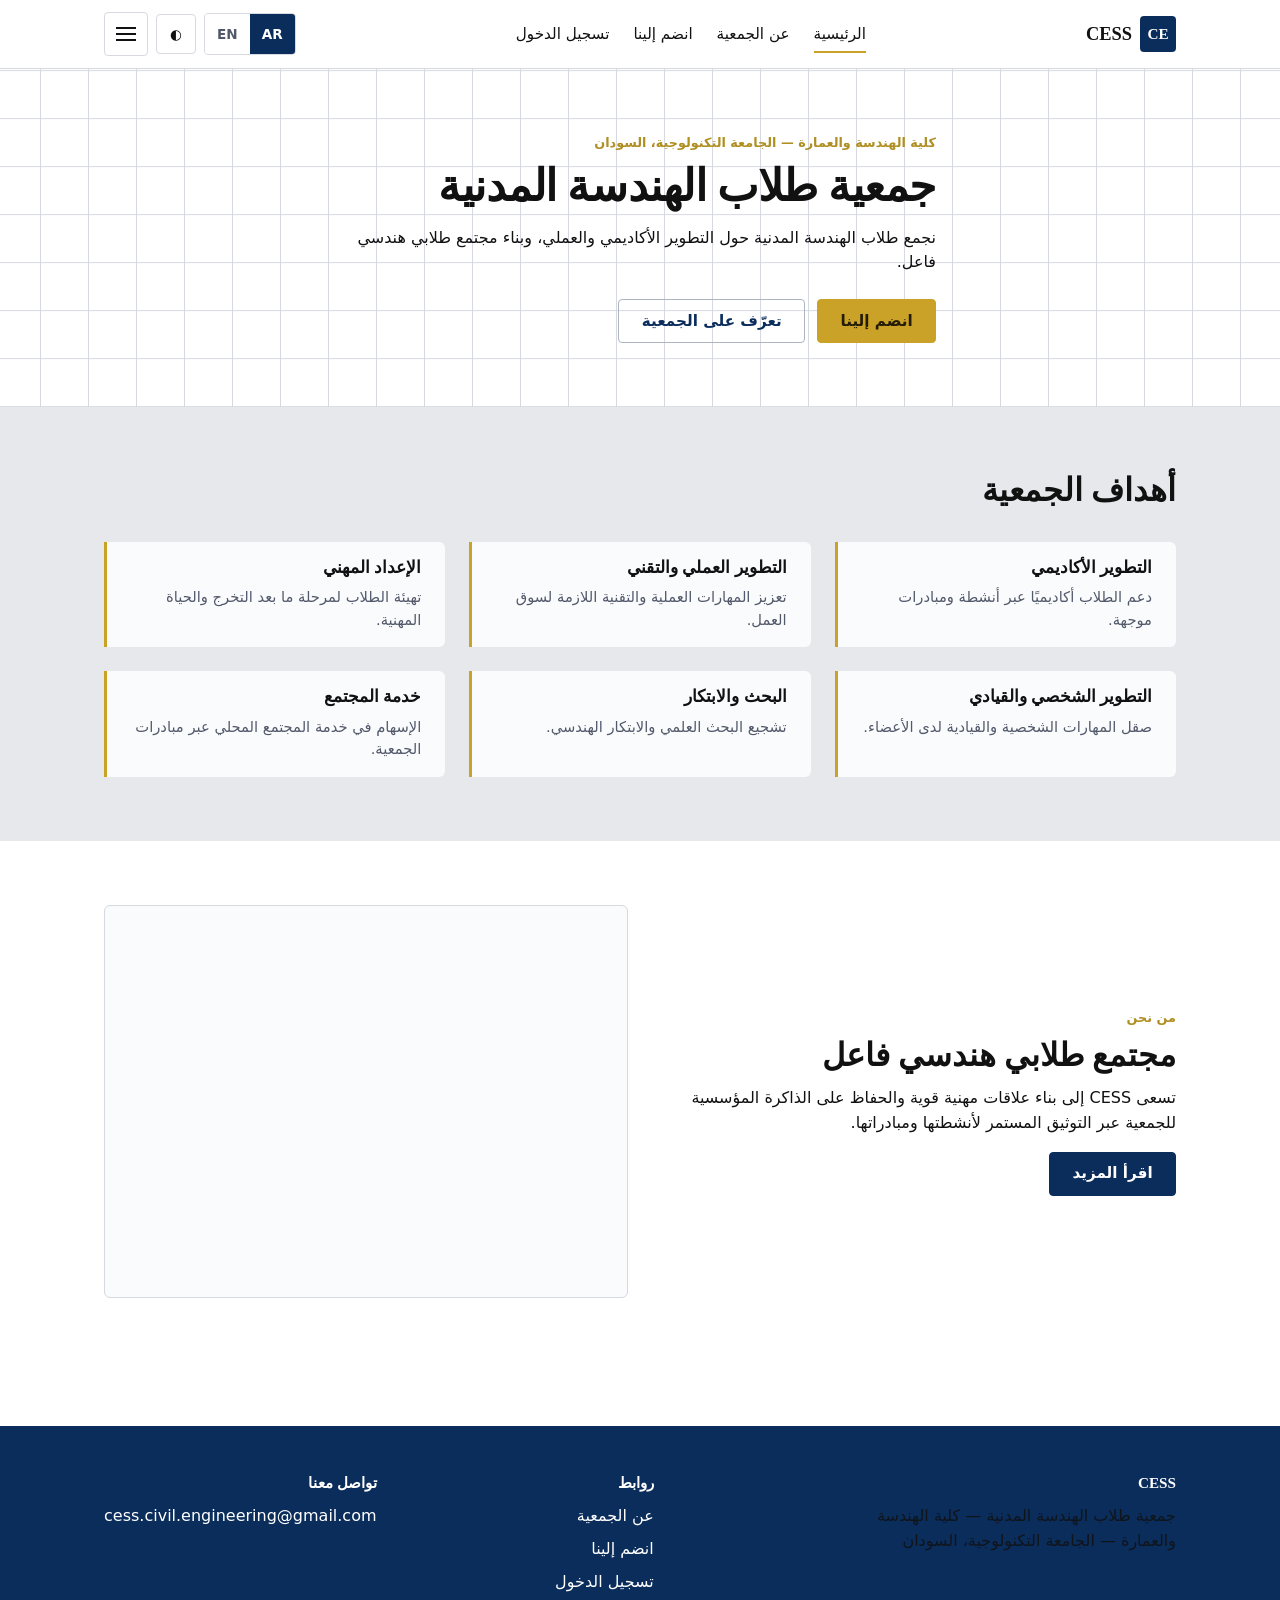
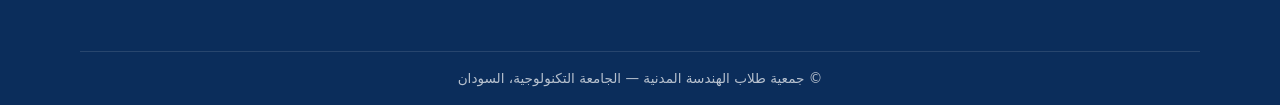
<file: index.html>
<!DOCTYPE html>
<html lang="ar" dir="rtl">
<head>
<meta charset="UTF-8">
<meta name="viewport" content="width=device-width, initial-scale=1.0">
<title data-i18n-ar="CESS — جمعية طلاب الهندسة المدنية" data-i18n-en="CESS — Civil Engineering Student Society">CESS</title>
<meta name="description" content="Civil Engineering Student Society — The Technological University, Sudan">
<link rel="stylesheet" href="css/style.css">
<link rel="stylesheet" href="css/components.css">
<link rel="stylesheet" href="css/responsive.css">
</head>
<body>
<a href="#main" class="skip-link" data-i18n-ar="تخطَّ إلى المحتوى" data-i18n-en="Skip to content">Skip to content</a>

<header class="site-header">
  <nav class="nav-bar container" aria-label="Primary">
    <a href="index.html" class="brand">
      <span class="brand-mark" aria-hidden="true">CE</span>
      <span data-i18n-ar="CESS" data-i18n-en="CESS">CESS</span>
    </a>
    <ul class="nav-links">
      <li><a href="index.html" data-nav-link aria-current="page" data-i18n-ar="الرئيسية" data-i18n-en="Home">Home</a></li>
      <li><a href="pages/about.html" data-nav-link data-i18n-ar="عن الجمعية" data-i18n-en="About">About</a></li>
      <li><a href="pages/join.html" data-nav-link data-i18n-ar="انضم إلينا" data-i18n-en="Join CESS">Join CESS</a></li>
      <li><a href="pages/login.html" data-nav-link data-i18n-ar="تسجيل الدخول" data-i18n-en="Sign In">Sign In</a></li>
    </ul>
    <div class="nav-actions">
      <div class="lang-switch" role="group" aria-label="Language">
        <button data-lang-option="ar">AR</button>
        <button data-lang-option="en">EN</button>
      </div>
      <button class="icon-btn" data-theme-toggle aria-pressed="false" aria-label="Toggle dark mode">◐</button>
      <button class="nav-toggle" data-nav-toggle aria-expanded="false" aria-controls="mobile-menu" aria-label="Menu">
        <span class="bar"></span>
      </button>
    </div>
  </nav>
  <div class="mobile-menu hidden" id="mobile-menu" data-mobile-menu>
    <ul>
      <li><a href="index.html" data-i18n-ar="الرئيسية" data-i18n-en="Home">Home</a></li>
      <li><a href="pages/about.html" data-i18n-ar="عن الجمعية" data-i18n-en="About">About</a></li>
      <li><a href="pages/join.html" data-i18n-ar="انضم إلينا" data-i18n-en="Join CESS">Join CESS</a></li>
      <li><a href="pages/login.html" data-i18n-ar="تسجيل الدخول" data-i18n-en="Sign In">Sign In</a></li>
    </ul>
  </div>
</header>

<main id="main">
  <section class="hero blueprint-bg">
    <div class="container hero-inner">
      <p class="eyebrow" data-i18n-ar="كلية الهندسة والعمارة — الجامعة التكنولوجية، السودان"
         data-i18n-en="College of Engineering and Architecture — Technological University, Sudan">
        College of Engineering and Architecture — Technological University, Sudan
      </p>
      <h1 data-i18n-ar="جمعية طلاب الهندسة المدنية" data-i18n-en="Civil Engineering Student Society">
        Civil Engineering Student Society
      </h1>
      <p data-i18n-ar="نجمع طلاب الهندسة المدنية حول التطوير الأكاديمي والعملي، وبناء مجتمع طلابي هندسي فاعل."
         data-i18n-en="Bringing civil engineering students together around academic and practical development, and building an active engineering student community.">
        Bringing civil engineering students together around academic and practical development, and building an active engineering student community.
      </p>
      <div class="hero-cta">
        <a href="pages/join.html" class="btn btn--gold" data-i18n-ar="انضم إلينا" data-i18n-en="Join CESS">Join CESS</a>
        <a href="pages/about.html" class="btn btn--outline" data-i18n-ar="تعرّف على الجمعية" data-i18n-en="Learn More">Learn More</a>
      </div>
    </div>
  </section>

  <section class="section section--inset">
    <div class="container">
      <h2 data-i18n-ar="أهداف الجمعية" data-i18n-en="Our Objectives">Our Objectives</h2>
      <div class="grid grid--3" style="margin-top: var(--space-6);">
        <div class="feature-card">
          <h3 data-i18n-ar="التطوير الأكاديمي" data-i18n-en="Academic Development">Academic Development</h3>
          <p data-i18n-ar="دعم الطلاب أكاديميًا عبر أنشطة ومبادرات موجهة." data-i18n-en="Supporting students academically through targeted activities and initiatives.">Supporting students academically through targeted activities and initiatives.</p>
        </div>
        <div class="feature-card">
          <h3 data-i18n-ar="التطوير العملي والتقني" data-i18n-en="Practical &amp; Technical Development">Practical &amp; Technical Development</h3>
          <p data-i18n-ar="تعزيز المهارات العملية والتقنية اللازمة لسوق العمل." data-i18n-en="Building the practical and technical skills needed for the workforce.">Building the practical and technical skills needed for the workforce.</p>
        </div>
        <div class="feature-card">
          <h3 data-i18n-ar="الإعداد المهني" data-i18n-en="Professional Preparation">Professional Preparation</h3>
          <p data-i18n-ar="تهيئة الطلاب لمرحلة ما بعد التخرج والحياة المهنية." data-i18n-en="Preparing students for life after graduation and their professional careers.">Preparing students for life after graduation and their professional careers.</p>
        </div>
        <div class="feature-card">
          <h3 data-i18n-ar="التطوير الشخصي والقيادي" data-i18n-en="Personal &amp; Leadership Development">Personal &amp; Leadership Development</h3>
          <p data-i18n-ar="صقل المهارات الشخصية والقيادية لدى الأعضاء." data-i18n-en="Cultivating personal and leadership skills among members.">Cultivating personal and leadership skills among members.</p>
        </div>
        <div class="feature-card">
          <h3 data-i18n-ar="البحث والابتكار" data-i18n-en="Research &amp; Innovation">Research &amp; Innovation</h3>
          <p data-i18n-ar="تشجيع البحث العلمي والابتكار الهندسي." data-i18n-en="Encouraging scientific research and engineering innovation.">Encouraging scientific research and engineering innovation.</p>
        </div>
        <div class="feature-card">
          <h3 data-i18n-ar="خدمة المجتمع" data-i18n-en="Community Service">Community Service</h3>
          <p data-i18n-ar="الإسهام في خدمة المجتمع المحلي عبر مبادرات الجمعية." data-i18n-en="Contributing to the local community through society initiatives.">Contributing to the local community through society initiatives.</p>
        </div>
      </div>
    </div>
  </section>

  <section class="section">
    <div class="container">
      <div class="grid grid--2" style="align-items: center;">
        <div>
          <p class="eyebrow" data-i18n-ar="من نحن" data-i18n-en="Who We Are">Who We Are</p>
          <h2 data-i18n-ar="مجتمع طلابي هندسي فاعل" data-i18n-en="An Active Engineering Student Community">An Active Engineering Student Community</h2>
          <p data-i18n-ar="تسعى CESS إلى بناء علاقات مهنية قوية والحفاظ على الذاكرة المؤسسية للجمعية عبر التوثيق المستمر لأنشطتها ومبادراتها."
             data-i18n-en="CESS works to build strong professional relations and preserve the society's institutional memory through ongoing documentation of its activities and initiatives.">
            CESS works to build strong professional relations and preserve the society's institutional memory through ongoing documentation of its activities and initiatives.
          </p>
          <a href="pages/about.html" class="btn btn--primary" data-i18n-ar="اقرأ المزيد" data-i18n-en="Read More">Read More</a>
        </div>
        <div class="card blueprint-bg" style="aspect-ratio: 4/3;" aria-hidden="true"></div>
      </div>
    </div>
  </section>
</main>

<footer class="site-footer">
  <div class="container footer-grid">
    <div>
      <h4 data-i18n-ar="CESS" data-i18n-en="CESS">CESS</h4>
      <p data-i18n-ar="جمعية طلاب الهندسة المدنية — كلية الهندسة والعمارة — الجامعة التكنولوجية، السودان"
         data-i18n-en="Civil Engineering Student Society — College of Engineering and Architecture — Technological University, Sudan"
         style="max-width: 32ch; opacity: 0.85;">
        Civil Engineering Student Society — Technological University, Sudan
      </p>
    </div>
    <div>
      <h4 data-i18n-ar="روابط" data-i18n-en="Links">Links</h4>
      <ul>
        <li><a href="pages/about.html" data-i18n-ar="عن الجمعية" data-i18n-en="About">About</a></li>
        <li><a href="pages/join.html" data-i18n-ar="انضم إلينا" data-i18n-en="Join CESS">Join CESS</a></li>
        <li><a href="pages/login.html" data-i18n-ar="تسجيل الدخول" data-i18n-en="Sign In">Sign In</a></li>
      </ul>
    </div>
    <div>
      <h4 data-i18n-ar="تواصل معنا" data-i18n-en="Contact">Contact</h4>
      <ul>
        <li><a href="mailto:cess.civil.engineering@gmail.com">cess.civil.engineering@gmail.com</a></li>
      </ul>
    </div>
  </div>
  <div class="container footer-bottom">
    <span data-i18n-ar="© جمعية طلاب الهندسة المدنية — الجامعة التكنولوجية، السودان"
          data-i18n-en="© Civil Engineering Student Society — Technological University, Sudan">© CESS</span>
  </div>
</footer>

<script src="js/api.js"></script>
<script src="js/session.js"></script>
<script src="js/i18n.js"></script>
<script src="js/app.js"></script>
</body>
</html>
</file>
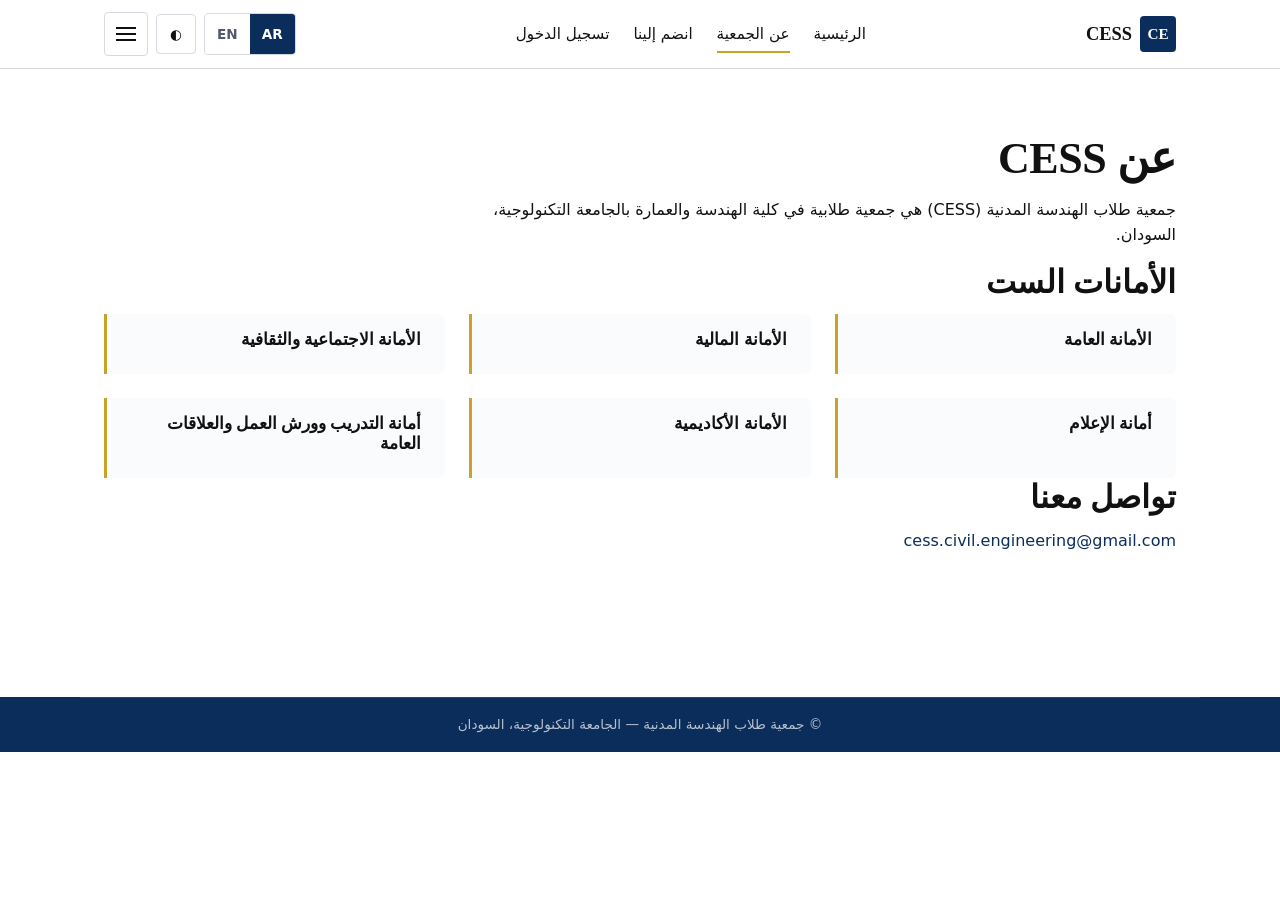
<file: pages/about.html>
<!DOCTYPE html>
<html lang="ar" dir="rtl">
<head>
<meta charset="UTF-8">
<meta name="viewport" content="width=device-width, initial-scale=1.0">
<title data-i18n-ar="عن الجمعية — CESS" data-i18n-en="About — CESS">عن الجمعية — CESS</title>
<link rel="stylesheet" href="../css/style.css">
<link rel="stylesheet" href="../css/components.css">
<link rel="stylesheet" href="../css/responsive.css">
</head>
<body>
<a href="#main" class="skip-link" data-i18n-ar="تخطَّ إلى المحتوى" data-i18n-en="Skip to content">Skip to content</a>

<header class="site-header">
  <nav class="nav-bar container" aria-label="Primary">
    <a href="../index.html" class="brand">
      <span class="brand-mark" aria-hidden="true">CE</span>
      <span data-i18n-ar="CESS" data-i18n-en="CESS">CESS</span>
    </a>
    <ul class="nav-links">
      <li><a href="../index.html" data-nav-link data-i18n-ar="الرئيسية" data-i18n-en="Home">Home</a></li>
      <li><a href="about.html" data-nav-link aria-current="page" data-i18n-ar="عن الجمعية" data-i18n-en="About">About</a></li>
      <li><a href="join.html" data-nav-link data-i18n-ar="انضم إلينا" data-i18n-en="Join CESS">Join CESS</a></li>
      <li><a href="login.html" data-nav-link data-i18n-ar="تسجيل الدخول" data-i18n-en="Sign In">Sign In</a></li>
    </ul>
    <div class="nav-actions">
      <div class="lang-switch" role="group" aria-label="Language">
        <button data-lang-option="ar">AR</button>
        <button data-lang-option="en">EN</button>
      </div>
      <button class="icon-btn" data-theme-toggle aria-pressed="false" aria-label="Toggle dark mode">◐</button>
      <button class="nav-toggle" data-nav-toggle aria-expanded="false" aria-controls="mobile-menu" aria-label="Menu">
        <span class="bar"></span>
      </button>
    </div>
  </nav>
  <div class="mobile-menu hidden" id="mobile-menu" data-mobile-menu>
    <ul>
      <li><a href="../index.html" data-i18n-ar="الرئيسية" data-i18n-en="Home">Home</a></li>
      <li><a href="about.html" data-i18n-ar="عن الجمعية" data-i18n-en="About">About</a></li>
      <li><a href="join.html" data-i18n-ar="انضم إلينا" data-i18n-en="Join CESS">Join CESS</a></li>
      <li><a href="login.html" data-i18n-ar="تسجيل الدخول" data-i18n-en="Sign In">Sign In</a></li>
    </ul>
  </div>
</header>

<main id="main" class="section container">
  <h1 data-i18n-ar="عن CESS" data-i18n-en="About CESS">About CESS</h1>
  <p data-i18n-ar="جمعية طلاب الهندسة المدنية (CESS) هي جمعية طلابية في كلية الهندسة والعمارة بالجامعة التكنولوجية، السودان."
     data-i18n-en="The Civil Engineering Student Society (CESS) is a student society at the College of Engineering and Architecture, Technological University, Sudan.">
    The Civil Engineering Student Society (CESS) is a student society at the College of Engineering and Architecture, Technological University, Sudan.
  </p>

  <h2 data-i18n-ar="الأمانات الست" data-i18n-en="The Six Secretariats">The Six Secretariats</h2>
  <div class="grid grid--3">
    <div class="feature-card"><h3 data-i18n-ar="الأمانة العامة" data-i18n-en="General">General</h3></div>
    <div class="feature-card"><h3 data-i18n-ar="الأمانة المالية" data-i18n-en="Financial">Financial</h3></div>
    <div class="feature-card"><h3 data-i18n-ar="الأمانة الاجتماعية والثقافية" data-i18n-en="Social &amp; Cultural">Social &amp; Cultural</h3></div>
    <div class="feature-card"><h3 data-i18n-ar="أمانة الإعلام" data-i18n-en="Media">Media</h3></div>
    <div class="feature-card"><h3 data-i18n-ar="الأمانة الأكاديمية" data-i18n-en="Academic">Academic</h3></div>
    <div class="feature-card"><h3 data-i18n-ar="أمانة التدريب وورش العمل والعلاقات العامة" data-i18n-en="Training / Workshops &amp; Public Relations">Training / Workshops &amp; Public Relations</h3></div>
  </div>

  <h2 data-i18n-ar="تواصل معنا" data-i18n-en="Contact Us">Contact Us</h2>
  <p><a href="mailto:cess.civil.engineering@gmail.com">cess.civil.engineering@gmail.com</a></p>
</main>

<footer class="site-footer">
  <div class="container footer-bottom">
    <span data-i18n-ar="© جمعية طلاب الهندسة المدنية — الجامعة التكنولوجية، السودان"
          data-i18n-en="© Civil Engineering Student Society — Technological University, Sudan">© CESS</span>
  </div>
</footer>

<script src="../js/api.js"></script>
<script src="../js/session.js"></script>
<script src="../js/i18n.js"></script>
<script src="../js/app.js"></script>
</body>
</html>
</file>
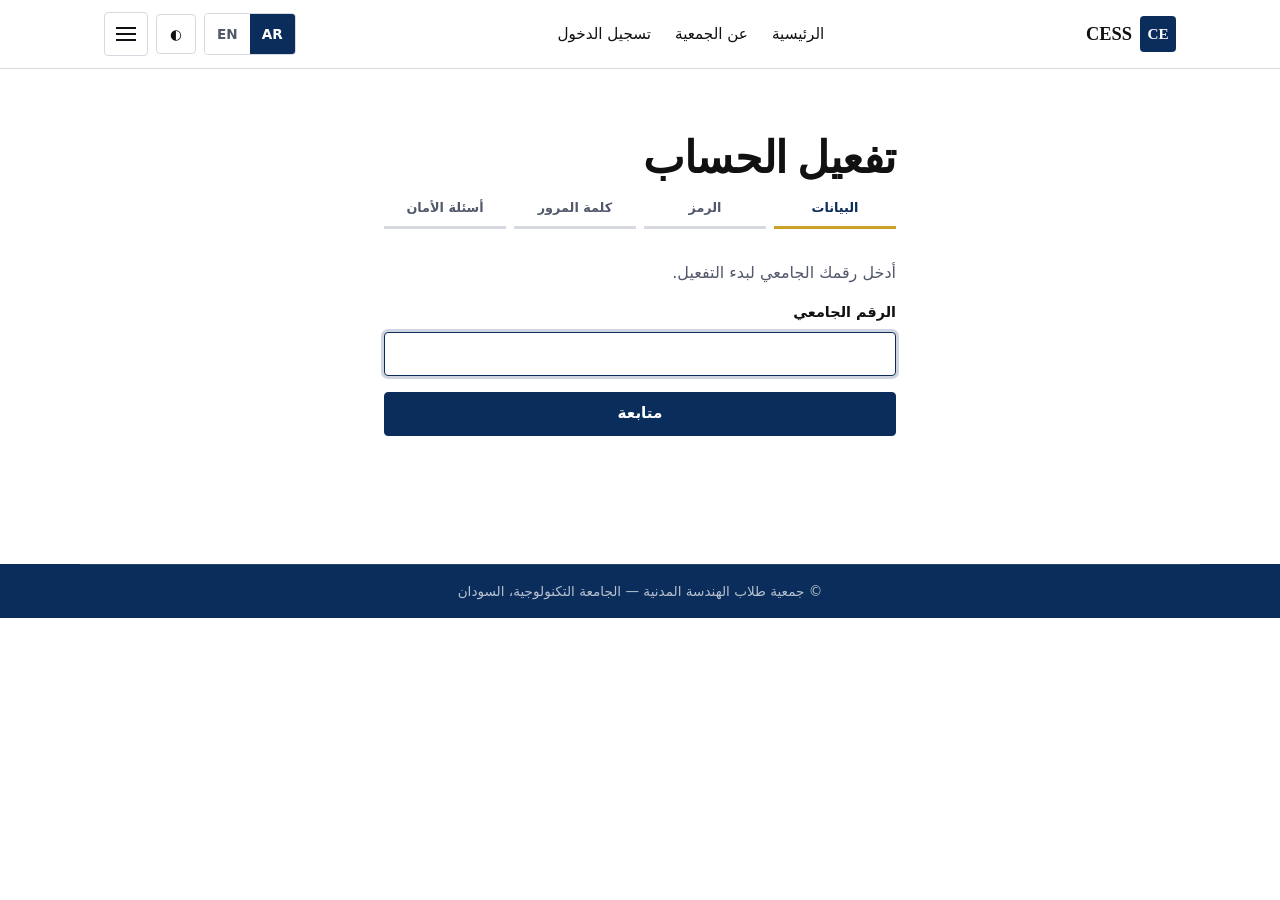
<file: pages/activate.html>
<!DOCTYPE html>
<html lang="ar" dir="rtl">
<head>
<meta charset="UTF-8">
<meta name="viewport" content="width=device-width, initial-scale=1.0">
<title data-i18n-ar="تفعيل الحساب — CESS" data-i18n-en="Activate Account — CESS">تفعيل الحساب — CESS</title>
<link rel="stylesheet" href="../css/style.css">
<link rel="stylesheet" href="../css/components.css">
<link rel="stylesheet" href="../css/responsive.css">
</head>
<body>
<a href="#main" class="skip-link" data-i18n-ar="تخطَّ إلى المحتوى" data-i18n-en="Skip to content">Skip to content</a>

<header class="site-header">
  <nav class="nav-bar container" aria-label="Primary">
    <a href="../index.html" class="brand">
      <span class="brand-mark" aria-hidden="true">CE</span>
      <span data-i18n-ar="CESS" data-i18n-en="CESS">CESS</span>
    </a>
    <ul class="nav-links">
      <li><a href="../index.html" data-nav-link data-i18n-ar="الرئيسية" data-i18n-en="Home">Home</a></li>
      <li><a href="about.html" data-nav-link data-i18n-ar="عن الجمعية" data-i18n-en="About">About</a></li>
      <li><a href="login.html" data-nav-link data-i18n-ar="تسجيل الدخول" data-i18n-en="Sign In">Sign In</a></li>
    </ul>
    <div class="nav-actions">
      <div class="lang-switch" role="group" aria-label="Language">
        <button data-lang-option="ar">AR</button>
        <button data-lang-option="en">EN</button>
      </div>
      <button class="icon-btn" data-theme-toggle aria-pressed="false" aria-label="Toggle dark mode">◐</button>
      <button class="nav-toggle" data-nav-toggle aria-expanded="false" aria-controls="mobile-menu" aria-label="Menu">
        <span class="bar"></span>
      </button>
    </div>
  </nav>
  <div class="mobile-menu hidden" id="mobile-menu" data-mobile-menu>
    <ul>
      <li><a href="../index.html" data-i18n-ar="الرئيسية" data-i18n-en="Home">Home</a></li>
      <li><a href="about.html" data-i18n-ar="عن الجمعية" data-i18n-en="About">About</a></li>
      <li><a href="login.html" data-i18n-ar="تسجيل الدخول" data-i18n-en="Sign In">Sign In</a></li>
    </ul>
  </div>
</header>

<main id="main" class="section container" style="max-width: 560px;" data-activation-wizard>
  <h1 data-i18n-ar="تفعيل الحساب" data-i18n-en="Activate Your Account">Activate Your Account</h1>

  <ul class="steps" data-steps-indicator>
    <li class="is-active" data-i18n-ar="البيانات" data-i18n-en="Details">Details</li>
    <li data-i18n-ar="الرمز" data-i18n-en="Code">Code</li>
    <li data-i18n-ar="كلمة المرور" data-i18n-en="Password">Password</li>
    <li data-i18n-ar="أسئلة الأمان" data-i18n-en="Security">Security</li>
  </ul>

  <!-- STEP 1: Student ID (1A) then Email (1B) -->
  <section data-activation-step="1">

    <!-- SUB-STEP 1A: Student ID -->
    <div data-activation-substep="1a">
      <p class="text-muted" data-i18n-ar="أدخل رقمك الجامعي لبدء التفعيل."
         data-i18n-en="Enter your Student ID to begin activation.">
        Enter your Student ID to begin activation.
      </p>
      <div data-form-alert></div>
      <form novalidate>
        <div class="field" data-field="student_id">
          <label for="a-student-id" data-i18n-ar="الرقم الجامعي" data-i18n-en="Student ID">Student ID</label>
          <input class="input" type="text" id="a-student-id" name="student_id" autocomplete="username" required>
          <div class="field-error" role="alert"></div>
        </div>
        <button type="submit" class="btn btn--primary btn--block" data-submit>
          <span data-i18n-ar="متابعة" data-i18n-en="Continue">Continue</span>
        </button>
      </form>
    </div>

    <!-- SUB-STEP 1B: Email (hidden until Student ID is validated) -->
    <div data-activation-substep="1b" class="hidden">
      <p class="text-muted" data-i18n-ar="أدخل بريدك الإلكتروني المسجل لإرسال رمز التحقق."
         data-i18n-en="Enter your registered email to receive a verification code.">
        Enter your registered email to receive a verification code.
      </p>
      <div data-form-alert></div>
      <form novalidate>
        <div class="field" data-field="email">
          <label for="a-email" data-i18n-ar="البريد الإلكتروني" data-i18n-en="Email">Email</label>
          <input class="input" type="email" id="a-email" name="email" autocomplete="email" required>
          <div class="field-error" role="alert"></div>
        </div>
        <button type="submit" class="btn btn--primary btn--block" data-submit>
          <span data-i18n-ar="إرسال رمز التحقق" data-i18n-en="Send Verification Code">Send Verification Code</span>
        </button>
      </form>
    </div>

  </section>

  <!-- STEP 2: Email code -->
  <section data-activation-step="2" class="hidden">
    <p class="text-muted" data-i18n-ar="تم إرسال رمز مكوّن من 6 أرقام إلى بريدك الإلكتروني. صالح لمدة 10 دقائق."
       data-i18n-en="A 6-digit code was sent to your email. It is valid for 10 minutes.">
      A 6-digit code was sent to your email. It is valid for 10 minutes.
    </p>
    <div data-form-alert></div>
    <form novalidate>
      <div class="field" data-field="code">
        <label for="a-code" data-i18n-ar="رمز التحقق" data-i18n-en="Verification Code">Verification Code</label>
        <input class="input" type="text" inputmode="numeric" pattern="[0-9]*" maxlength="6" id="a-code" name="code" required>
        <div class="field-error" role="alert"></div>
      </div>
      <button type="submit" class="btn btn--primary btn--block" data-submit>
        <span data-i18n-ar="تحقق" data-i18n-en="Verify">Verify</span>
      </button>
    </form>
  </section>

  <!-- STEP 3: Set password -->
  <section data-activation-step="3" class="hidden">
    <p class="text-muted" data-i18n-ar="أنشئ كلمة مرور لحسابك (10 أحرف على الأقل)."
       data-i18n-en="Create a password for your account (at least 10 characters).">
      Create a password for your account (at least 10 characters).
    </p>
    <div data-form-alert></div>
    <form novalidate>
      <div class="field" data-field="password">
        <label for="a-password" data-i18n-ar="كلمة المرور" data-i18n-en="Password">Password</label>
        <div class="password-field">
          <input class="input" type="password" id="a-password" name="password"
                 autocomplete="new-password" required data-password-field="p1">
          <button type="button" class="password-toggle" data-password-toggle="p1" aria-pressed="false"
                  data-i18n-ar="إظهار" data-i18n-en="Show">Show</button>
        </div>
        <div class="hint" data-i18n-ar="10 أحرف على الأقل" data-i18n-en="At least 10 characters">At least 10 characters</div>
        <div class="field-error" role="alert"></div>
      </div>
      <div class="field" data-field="confirm_password">
        <label for="a-confirm" data-i18n-ar="تأكيد كلمة المرور" data-i18n-en="Confirm Password">Confirm Password</label>
        <div class="password-field">
          <input class="input" type="password" id="a-confirm" name="confirm_password"
                 autocomplete="new-password" required data-password-field="p2">
          <button type="button" class="password-toggle" data-password-toggle="p2" aria-pressed="false"
                  data-i18n-ar="إظهار" data-i18n-en="Show">Show</button>
        </div>
        <div class="field-error" role="alert"></div>
      </div>
      <button type="submit" class="btn btn--primary btn--block" data-submit>
        <span data-i18n-ar="متابعة" data-i18n-en="Continue">Continue</span>
      </button>
    </form>
  </section>

  <!-- STEP 4: Security questions -->
  <section data-activation-step="4" class="hidden">
    <p class="text-muted" data-i18n-ar="اختر سؤالين مختلفين للأمان وأجب عليهما. ستُستخدم هذه الأسئلة لاستعادة حسابك لاحقًا."
       data-i18n-en="Choose two different security questions and answer them. These will be used to recover your account later.">
      Choose two different security questions and answer them. These will be used to recover your account later.
    </p>
    <div data-form-alert></div>
    <form novalidate>
      <div class="field">
        <label for="a-q1" data-i18n-ar="السؤال الأول" data-i18n-en="First Question">First Question</label>
        <select class="input" id="a-q1" name="q1_id" required>
          <option value="" data-i18n-ar="اختر سؤالًا" data-i18n-en="Choose a question">Choose a question</option>
          <option value="q1" data-i18n-ar="ما اسم أول مدرسة درست فيها؟" data-i18n-en="What was the name of your first school?">What was the name of your first school?</option>
          <option value="q2" data-i18n-ar="ما اسم مدينة تتذكرها جيدًا؟" data-i18n-en="What is the name of a city you remember well?">What is the name of a city you remember well?</option>
          <option value="q3" data-i18n-ar="ما لقبك في طفولتك؟" data-i18n-en="What was your childhood nickname?">What was your childhood nickname?</option>
          <option value="q4" data-i18n-ar="ما مادتك الدراسية المفضلة؟" data-i18n-en="What was your favorite school subject?">What was your favorite school subject?</option>
          <option value="q5" data-i18n-ar="ما أول كتاب تتذكر أنك قرأته؟" data-i18n-en="What was the first book you remember reading?">What was the first book you remember reading?</option>
          <option value="q6" data-i18n-ar="ما اسم معلم تتذكره؟" data-i18n-en="What is the name of a teacher you remember?">What is the name of a teacher you remember?</option>
        </select>
      </div>
      <div class="field">
        <label for="a-a1" data-i18n-ar="الإجابة" data-i18n-en="Answer">Answer</label>
        <input class="input" type="text" id="a-a1" name="a1" required>
      </div>
      <div class="field">
        <label for="a-q2" data-i18n-ar="السؤال الثاني" data-i18n-en="Second Question">Second Question</label>
        <select class="input" id="a-q2" name="q2_id" required>
          <option value="" data-i18n-ar="اختر سؤالًا" data-i18n-en="Choose a question">Choose a question</option>
          <option value="q1" data-i18n-ar="ما اسم أول مدرسة درست فيها؟" data-i18n-en="What was the name of your first school?">What was the name of your first school?</option>
          <option value="q2" data-i18n-ar="ما اسم مدينة تتذكرها جيدًا؟" data-i18n-en="What is the name of a city you remember well?">What is the name of a city you remember well?</option>
          <option value="q3" data-i18n-ar="ما لقبك في طفولتك؟" data-i18n-en="What was your childhood nickname?">What was your childhood nickname?</option>
          <option value="q4" data-i18n-ar="ما مادتك الدراسية المفضلة؟" data-i18n-en="What was your favorite school subject?">What was your favorite school subject?</option>
          <option value="q5" data-i18n-ar="ما أول كتاب تتذكر أنك قرأته؟" data-i18n-en="What was the first book you remember reading?">What was the first book you remember reading?</option>
          <option value="q6" data-i18n-ar="ما اسم معلم تتذكره؟" data-i18n-en="What is the name of a teacher you remember?">What is the name of a teacher you remember?</option>
        </select>
      </div>
      <div class="field">
        <label for="a-a2" data-i18n-ar="الإجابة" data-i18n-en="Answer">Answer</label>
        <input class="input" type="text" id="a-a2" name="a2" required>
      </div>
      <button type="submit" class="btn btn--primary btn--block" data-submit>
        <span data-i18n-ar="تفعيل الحساب" data-i18n-en="Activate Account">Activate Account</span>
      </button>
    </form>
  </section>

  <!-- STEP 5: Success -->
  <section data-activation-step="5" class="hidden state-panel">
    <h3 data-i18n-ar="تم تفعيل حسابك" data-i18n-en="Account Activated">Account Activated</h3>
    <p data-i18n-ar="يمكنك الآن تسجيل الدخول باستخدام رقمك الجامعي وكلمة المرور."
       data-i18n-en="You can now sign in using your Student ID and password.">
      You can now sign in using your Student ID and password.
    </p>
    <a href="login.html" class="btn btn--primary" data-i18n-ar="تسجيل الدخول" data-i18n-en="Sign In">Sign In</a>
  </section>
</main>

<footer class="site-footer">
  <div class="container footer-bottom">
    <span data-i18n-ar="© جمعية طلاب الهندسة المدنية — الجامعة التكنولوجية، السودان"
          data-i18n-en="© Civil Engineering Student Society — Technological University, Sudan">© CESS</span>
  </div>
</footer>

<script src="../js/api.js"></script>
<script src="../js/session.js"></script>
<script src="../js/i18n.js"></script>
<script src="../js/app.js"></script>
<script src="../js/auth.js"></script>
</body>
</html>
</file>
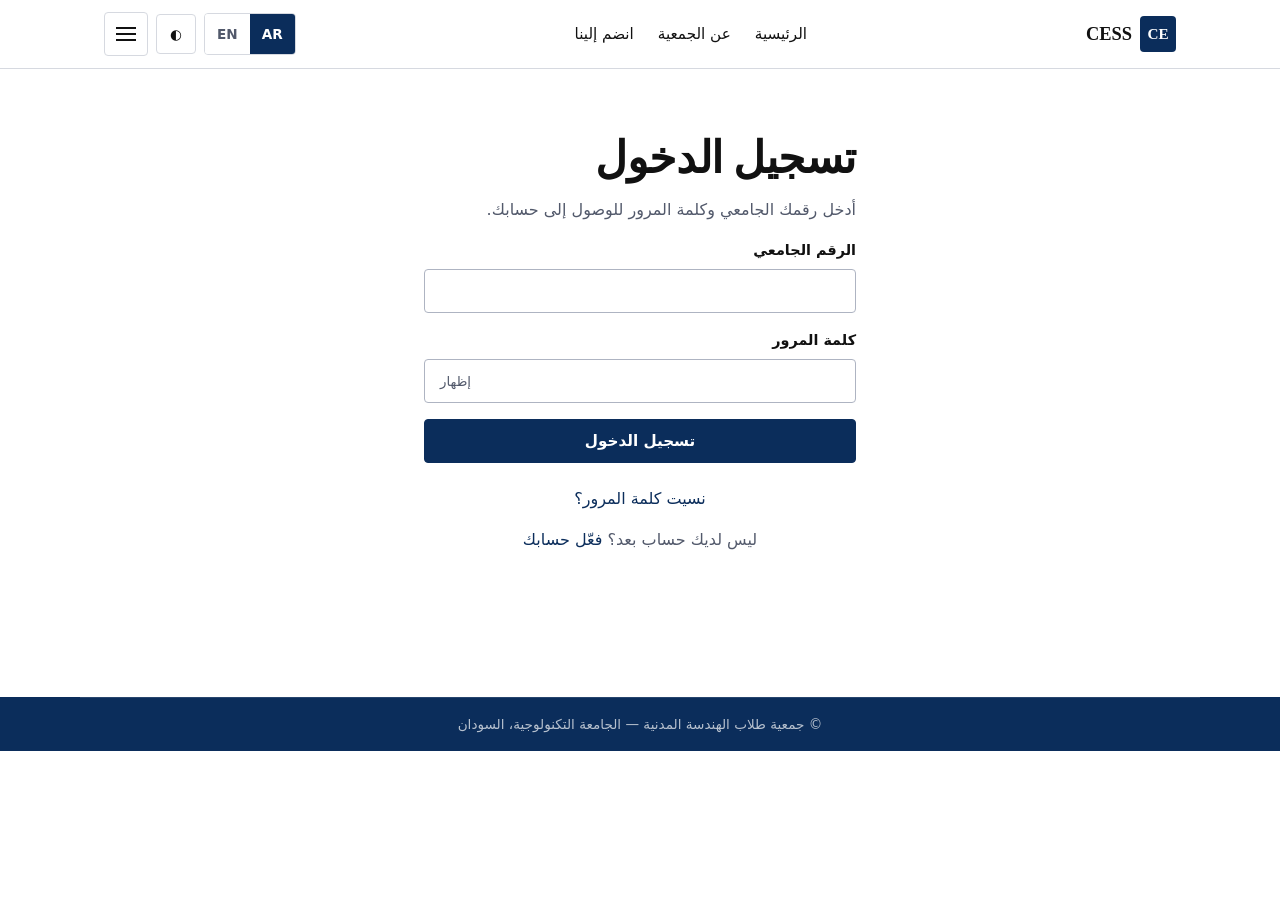
<file: pages/admin.html>
<!DOCTYPE html>
<html lang="ar" dir="rtl">
<head>
<meta charset="UTF-8">
<meta name="viewport" content="width=device-width, initial-scale=1.0">
<title data-i18n-ar="لوحة الإدارة — CESS" data-i18n-en="Admin Panel — CESS">لوحة الإدارة — CESS</title>
<link rel="stylesheet" href="../css/style.css">
<link rel="stylesheet" href="../css/components.css">
<link rel="stylesheet" href="../css/responsive.css">
</head>
<body>
<a href="#main" class="skip-link" data-i18n-ar="تخطَّ إلى المحتوى" data-i18n-en="Skip to content">Skip to content</a>

<header class="site-header">
  <nav class="nav-bar container" aria-label="Primary">
    <a href="../index.html" class="brand">
      <span class="brand-mark" aria-hidden="true">CE</span>
      <span data-i18n-ar="CESS" data-i18n-en="CESS">CESS</span>
    </a>
    <ul class="nav-links">
      <li><a href="dashboard.html" data-nav-link data-i18n-ar="حسابي" data-i18n-en="My Account">My Account</a></li>
      <li><a href="admin.html" data-nav-link aria-current="page" data-i18n-ar="الإدارة" data-i18n-en="Admin">Admin</a></li>
    </ul>
    <div class="nav-actions">
      <div class="lang-switch" role="group" aria-label="Language">
        <button data-lang-option="ar">AR</button>
        <button data-lang-option="en">EN</button>
      </div>
      <button class="icon-btn" data-theme-toggle aria-pressed="false" aria-label="Toggle dark mode">◐</button>
      <a href="#" class="btn btn--outline btn--sm" data-logout data-i18n-ar="خروج" data-i18n-en="Log out">Log out</a>
      <button class="nav-toggle" data-nav-toggle aria-expanded="false" aria-controls="mobile-menu" aria-label="Menu">
        <span class="bar"></span>
      </button>
    </div>
  </nav>
  <div class="mobile-menu hidden" id="mobile-menu" data-mobile-menu>
    <ul>
      <li><a href="dashboard.html" data-i18n-ar="حسابي" data-i18n-en="My Account">My Account</a></li>
      <li><a href="admin.html" data-i18n-ar="الإدارة" data-i18n-en="Admin">Admin</a></li>
    </ul>
  </div>
</header>

<main id="main" class="section container">
  <div id="admin-loading" class="state-panel">
    <span class="spinner" aria-hidden="true"></span>
    <p data-i18n-ar="جارٍ التحقق من الصلاحيات..." data-i18n-en="Checking permissions...">Checking permissions...</p>
  </div>

  <div id="admin-denied" class="state-panel hidden">
    <h3 data-i18n-ar="الوصول غير مصرح به" data-i18n-en="Access Denied">Access Denied</h3>
    <p data-i18n-ar="هذه الصفحة مخصصة لأعضاء الإدارة فقط."
       data-i18n-en="This page is restricted to administrators.">
      This page is restricted to administrators.
    </p>
    <a href="dashboard.html" class="btn btn--outline" data-i18n-ar="العودة إلى حسابي" data-i18n-en="Back to My Account">Back to My Account</a>
  </div>

  <div id="admin-content" class="hidden">
    <h1 data-i18n-ar="لوحة الإدارة" data-i18n-en="Admin Panel">Admin Panel</h1>
    <p class="text-muted" data-i18n-ar="أنت مسجّل الدخول كمسؤول. أدوات إدارة الأعضاء والأنشطة والموارد غير متاحة حاليًا لأن واجهة البرمجة الخاصة بها غير مفعّلة في الخلفية."
       data-i18n-en="You are signed in as an administrator. Member, activity, and resource management tools are not currently available because their backend API is not yet enabled.">
      You are signed in as an administrator. Member, activity, and resource management tools are not currently available because their backend API is not yet enabled.
    </p>

    <div class="card state-panel">
      <h3 data-i18n-ar="الأدوات الإدارية غير متاحة بعد" data-i18n-en="Admin Tools Not Yet Available">Admin Tools Not Yet Available</h3>
      <p data-i18n-ar="ستتوفر هذه الأدوات عند تفعيل الإجراءات المقابلة في الخلفية (الأعضاء، الأنشطة، المبادرات، الموارد، الإعلانات)."
         data-i18n-en="These tools will become available once the corresponding backend actions are enabled (members, activities, initiatives, resources, announcements).">
        These tools will become available once the corresponding backend actions are enabled (members, activities, initiatives, resources, announcements).
      </p>
    </div>
  </div>
</main>

<footer class="site-footer">
  <div class="container footer-bottom">
    <span data-i18n-ar="© جمعية طلاب الهندسة المدنية — الجامعة التكنولوجية، السودان"
          data-i18n-en="© Civil Engineering Student Society — Technological University, Sudan">© CESS</span>
  </div>
</footer>

<script src="../js/api.js"></script>
<script src="../js/session.js"></script>
<script src="../js/i18n.js"></script>
<script src="../js/app.js"></script>
<script>
document.addEventListener("DOMContentLoaded", async () => {
  const loadingEl = document.getElementById("admin-loading");
  const deniedEl = document.getElementById("admin-denied");
  const contentEl = document.getElementById("admin-content");

  const session = await cessRequireAuth("login.html");
  if (!session) return;

  loadingEl.classList.add("hidden");

  if (session.isAdmin) {
    contentEl.classList.remove("hidden");
  } else {
    deniedEl.classList.remove("hidden");
  }
});
</script>
</body>
</html>
</file>
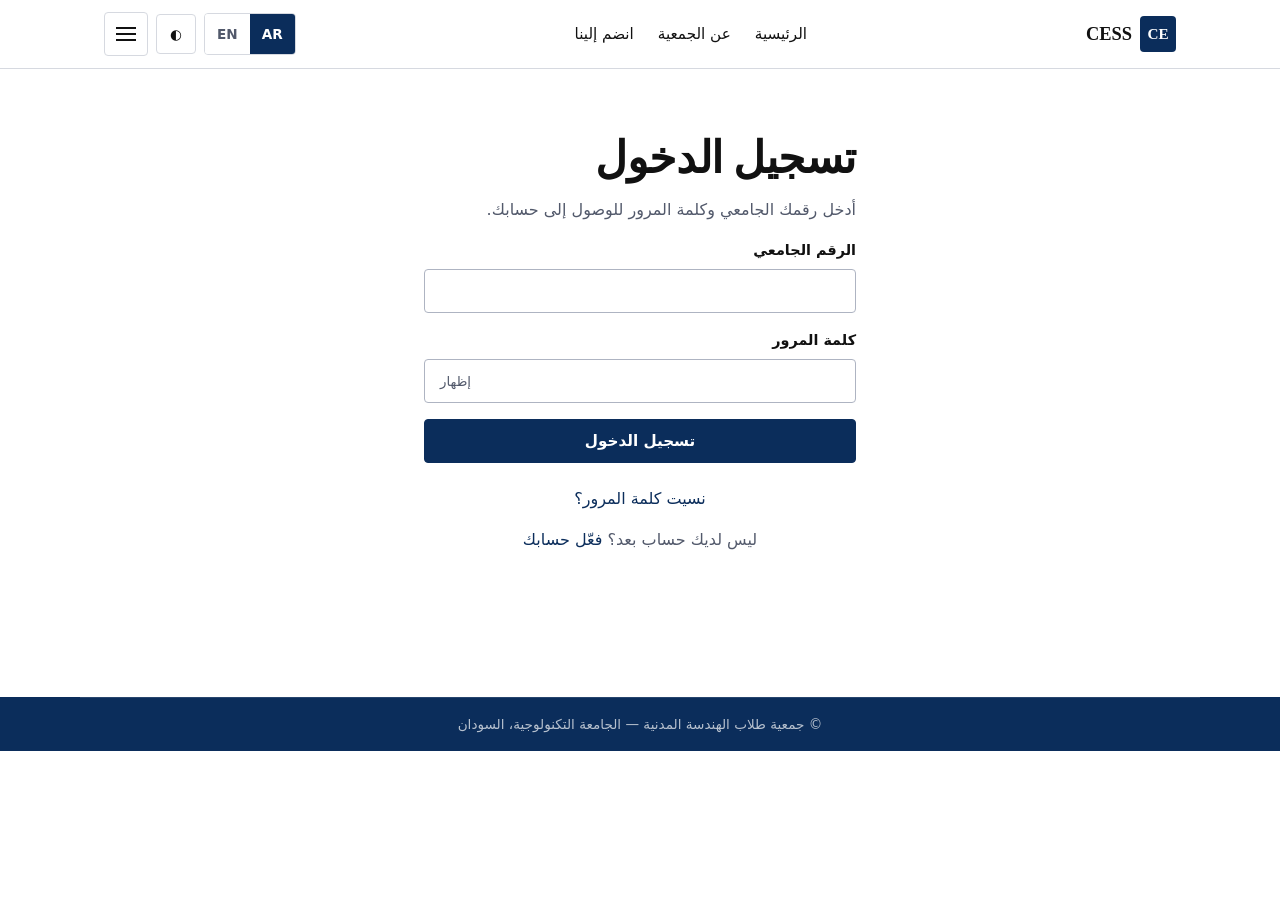
<file: pages/dashboard.html>
<!DOCTYPE html>
<html lang="ar" dir="rtl">
<head>
<meta charset="UTF-8">
<meta name="viewport" content="width=device-width, initial-scale=1.0">
<title data-i18n-ar="لوحة الحساب — CESS" data-i18n-en="Account Dashboard — CESS">لوحة الحساب — CESS</title>
<link rel="stylesheet" href="../css/style.css">
<link rel="stylesheet" href="../css/components.css">
<link rel="stylesheet" href="../css/responsive.css">
</head>
<body>
<a href="#main" class="skip-link" data-i18n-ar="تخطَّ إلى المحتوى" data-i18n-en="Skip to content">Skip to content</a>

<header class="site-header">
  <nav class="nav-bar container" aria-label="Primary">
    <a href="../index.html" class="brand">
      <span class="brand-mark" aria-hidden="true">CE</span>
      <span data-i18n-ar="CESS" data-i18n-en="CESS">CESS</span>
    </a>
    <ul class="nav-links">
      <li><a href="../index.html" data-nav-link data-i18n-ar="الرئيسية" data-i18n-en="Home">Home</a></li>
      <li><a href="dashboard.html" data-nav-link data-i18n-ar="حسابي" data-i18n-en="My Account">My Account</a></li>
    </ul>
    <div class="nav-actions">
      <div class="lang-switch" role="group" aria-label="Language">
        <button data-lang-option="ar">AR</button>
        <button data-lang-option="en">EN</button>
      </div>
      <button class="icon-btn" data-theme-toggle aria-pressed="false" aria-label="Toggle dark mode">◐</button>
      <a href="#" class="btn btn--outline btn--sm" data-logout data-i18n-ar="خروج" data-i18n-en="Log out">Log out</a>
      <button class="nav-toggle" data-nav-toggle aria-expanded="false" aria-controls="mobile-menu" aria-label="Menu">
        <span class="bar"></span>
      </button>
    </div>
  </nav>
  <div class="mobile-menu hidden" id="mobile-menu" data-mobile-menu>
    <ul>
      <li><a href="../index.html" data-i18n-ar="الرئيسية" data-i18n-en="Home">Home</a></li>
      <li><a href="dashboard.html" data-i18n-ar="حسابي" data-i18n-en="My Account">My Account</a></li>
    </ul>
  </div>
</header>

<main id="main" class="section container">
  <div id="dash-loading" class="state-panel">
    <span class="spinner" aria-hidden="true"></span>
    <p data-i18n-ar="جارٍ تحميل بيانات الحساب..." data-i18n-en="Loading account data...">Loading account data...</p>
  </div>

  <div id="dash-content" class="hidden">
    <h1 data-i18n-ar="حسابي" data-i18n-en="My Account">My Account</h1>

    <div class="dash-layout">
      <nav aria-label="Account">
        <ul class="dash-nav">
          <li><a href="#overview" aria-current="page" data-i18n-ar="نظرة عامة" data-i18n-en="Overview">Overview</a></li>
          <li><a href="#security" data-i18n-ar="الأمان" data-i18n-en="Security">Security</a></li>
        </ul>
      </nav>

      <div>
        <section id="overview" class="card" style="margin-bottom: var(--space-5);">
          <h2 data-i18n-ar="نظرة عامة" data-i18n-en="Overview">Overview</h2>
          <dl>
            <div class="info-row">
              <dt data-i18n-ar="الرقم الجامعي" data-i18n-en="Student ID">Student ID</dt>
              <dd id="info-student-id">—</dd>
            </div>
            <div class="info-row">
              <dt data-i18n-ar="حالة العضوية" data-i18n-en="Membership Status">Membership Status</dt>
              <dd id="info-membership-status">—</dd>
            </div>
            <div class="info-row">
              <dt data-i18n-ar="صلاحية الإدارة" data-i18n-en="Admin Status">Admin Status</dt>
              <dd id="info-admin-status">—</dd>
            </div>
          </dl>
          <a href="admin.html" id="admin-link" class="btn btn--outline hidden" style="margin-top: var(--space-4);"
             data-i18n-ar="الذهاب إلى لوحة الإدارة" data-i18n-en="Go to Admin Panel">Go to Admin Panel</a>
        </section>

        <section id="security" class="card">
          <h2 data-i18n-ar="الأمان" data-i18n-en="Security">Security</h2>

          <h3 data-i18n-ar="تغيير البريد الإلكتروني" data-i18n-en="Change Email">Change Email</h3>
          <div data-form-alert="email"></div>
          <form id="change-email-form" novalidate>
            <div id="email-step-1">
              <div class="field">
                <label for="new-email" data-i18n-ar="البريد الإلكتروني الجديد" data-i18n-en="New Email">New Email</label>
                <input class="input" type="email" id="new-email" name="new_email" required>
              </div>
              <button type="submit" class="btn btn--outline" data-step="1">
                <span data-i18n-ar="إرسال رمز التحقق" data-i18n-en="Send Verification Code">Send Verification Code</span>
              </button>
            </div>
            <div id="email-step-2" class="hidden">
              <div class="field">
                <label for="email-code" data-i18n-ar="رمز التحقق" data-i18n-en="Verification Code">Verification Code</label>
                <input class="input" type="text" inputmode="numeric" maxlength="6" id="email-code" name="code">
              </div>
              <button type="submit" class="btn btn--primary" data-step="2">
                <span data-i18n-ar="تأكيد التغيير" data-i18n-en="Confirm Change">Confirm Change</span>
              </button>
            </div>
          </form>

          <hr class="rule">

          <h3 data-i18n-ar="إجراءات إضافية" data-i18n-en="Additional Actions">Additional Actions</h3>
          <p class="text-muted" data-i18n-ar="لتغيير كلمة المرور، استخدم رابط استعادة كلمة المرور."
             data-i18n-en="To change your password, use the password recovery link.">
            To change your password, use the password recovery link.
          </p>
          <a href="forgot-password.html" class="btn btn--ghost" data-i18n-ar="استعادة كلمة المرور" data-i18n-en="Password Recovery">Password Recovery</a>
        </section>
      </div>
    </div>
  </div>
</main>

<footer class="site-footer">
  <div class="container footer-bottom">
    <span data-i18n-ar="© جمعية طلاب الهندسة المدنية — الجامعة التكنولوجية، السودان"
          data-i18n-en="© Civil Engineering Student Society — Technological University, Sudan">© CESS</span>
  </div>
</footer>

<script src="../js/api.js"></script>
<script src="../js/session.js"></script>
<script src="../js/i18n.js"></script>
<script src="../js/app.js"></script>
<script src="../js/auth.js"></script>
<script src="../js/dashboard.js"></script>
</body>
</html>
</file>
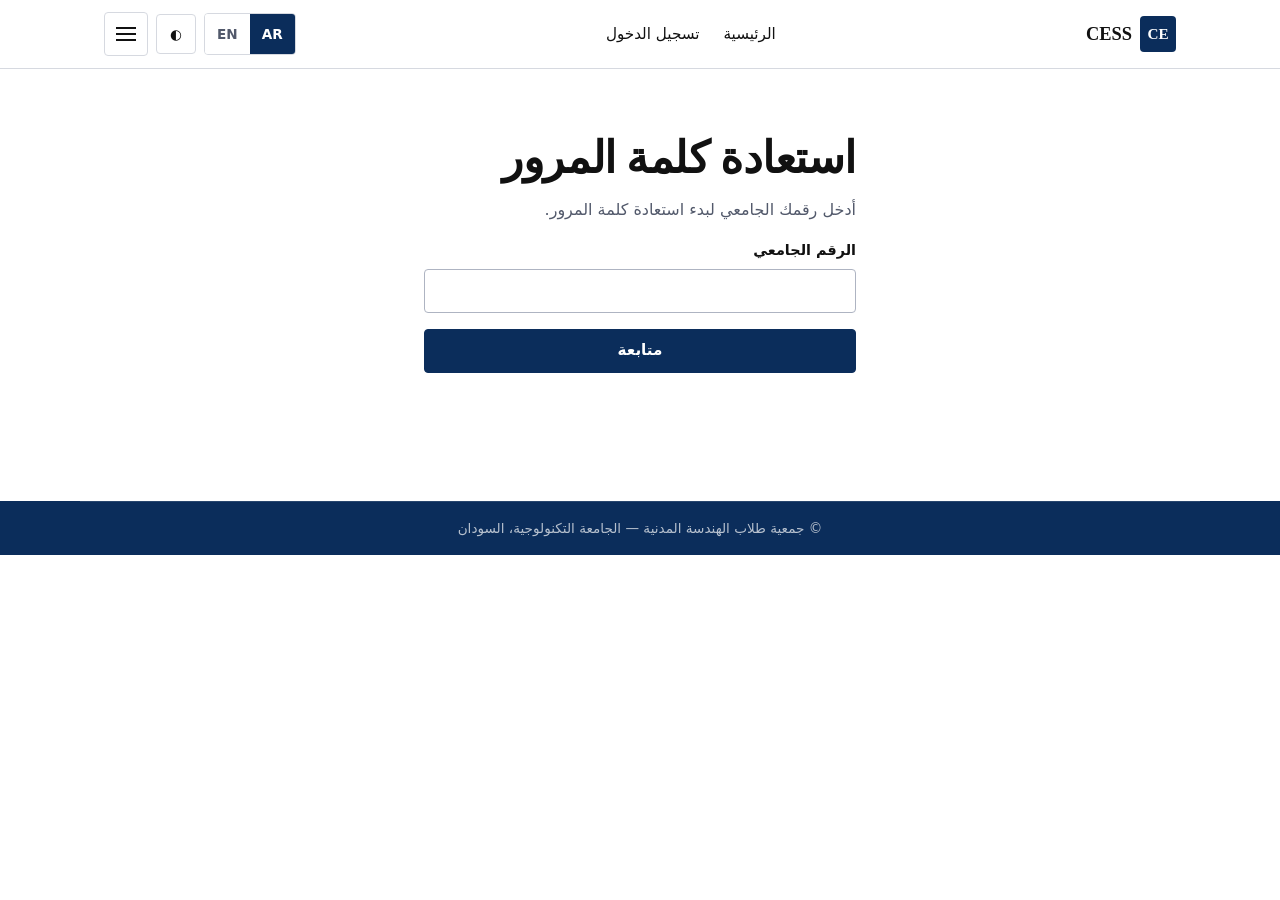
<file: pages/forgot-password.html>
<!DOCTYPE html>
<html lang="ar" dir="rtl">
<head>
<meta charset="UTF-8">
<meta name="viewport" content="width=device-width, initial-scale=1.0">
<title data-i18n-ar="استعادة كلمة المرور — CESS" data-i18n-en="Password Recovery — CESS">استعادة كلمة المرور — CESS</title>
<link rel="stylesheet" href="../css/style.css">
<link rel="stylesheet" href="../css/components.css">
<link rel="stylesheet" href="../css/responsive.css">
</head>
<body>
<a href="#main" class="skip-link" data-i18n-ar="تخطَّ إلى المحتوى" data-i18n-en="Skip to content">Skip to content</a>

<header class="site-header">
  <nav class="nav-bar container" aria-label="Primary">
    <a href="../index.html" class="brand">
      <span class="brand-mark" aria-hidden="true">CE</span>
      <span data-i18n-ar="CESS" data-i18n-en="CESS">CESS</span>
    </a>
    <ul class="nav-links">
      <li><a href="../index.html" data-nav-link data-i18n-ar="الرئيسية" data-i18n-en="Home">Home</a></li>
      <li><a href="login.html" data-nav-link data-i18n-ar="تسجيل الدخول" data-i18n-en="Sign In">Sign In</a></li>
    </ul>
    <div class="nav-actions">
      <div class="lang-switch" role="group" aria-label="Language">
        <button data-lang-option="ar">AR</button>
        <button data-lang-option="en">EN</button>
      </div>
      <button class="icon-btn" data-theme-toggle aria-pressed="false" aria-label="Toggle dark mode">◐</button>
      <button class="nav-toggle" data-nav-toggle aria-expanded="false" aria-controls="mobile-menu" aria-label="Menu">
        <span class="bar"></span>
      </button>
    </div>
  </nav>
  <div class="mobile-menu hidden" id="mobile-menu" data-mobile-menu>
    <ul>
      <li><a href="../index.html" data-i18n-ar="الرئيسية" data-i18n-en="Home">Home</a></li>
      <li><a href="login.html" data-i18n-ar="تسجيل الدخول" data-i18n-en="Sign In">Sign In</a></li>
    </ul>
  </div>
</header>

<main id="main" class="section container" style="max-width: 480px;" data-recovery-wizard>
  <h1 data-i18n-ar="استعادة كلمة المرور" data-i18n-en="Password Recovery">Password Recovery</h1>

  <!-- STEP 1 -->
  <section data-recovery-step="1">
    <p class="text-muted" data-i18n-ar="أدخل رقمك الجامعي لبدء استعادة كلمة المرور."
       data-i18n-en="Enter your Student ID to begin password recovery.">
      Enter your Student ID to begin password recovery.
    </p>
    <div data-form-alert></div>
    <form novalidate>
      <div class="field" data-field="student_id">
        <label for="r-student-id" data-i18n-ar="الرقم الجامعي" data-i18n-en="Student ID">Student ID</label>
        <input class="input" type="text" id="r-student-id" name="student_id" autocomplete="username" required>
        <div class="field-error" role="alert"></div>
      </div>
      <button type="submit" class="btn btn--primary btn--block" data-submit>
        <span data-i18n-ar="متابعة" data-i18n-en="Continue">Continue</span>
      </button>
    </form>
  </section>

  <!-- STEP 2 -->
  <section data-recovery-step="2" class="hidden">
    <p class="text-muted" data-i18n-ar="إذا كان حسابك نشطًا، فقد أُرسل رمز تحقق إلى بريدك المسجل."
       data-i18n-en="If your account is active, a verification code was sent to your registered email.">
      If your account is active, a verification code was sent to your registered email.
    </p>
    <div data-form-alert></div>
    <form novalidate>
      <div class="field" data-field="email_code">
        <label for="r-code" data-i18n-ar="رمز التحقق" data-i18n-en="Verification Code">Verification Code</label>
        <input class="input" type="text" inputmode="numeric" pattern="[0-9]*" maxlength="6" id="r-code" name="email_code" required>
        <div class="field-error" role="alert"></div>
      </div>
      <button type="submit" class="btn btn--primary btn--block" data-submit>
        <span data-i18n-ar="تحقق" data-i18n-en="Verify">Verify</span>
      </button>
    </form>
  </section>

  <!-- STEP 3 -->
  <section data-recovery-step="3" class="hidden">
    <p class="text-muted" data-i18n-ar="أجب عن سؤالي الأمان الخاصين بحسابك، ثم أدخل كلمة مرور جديدة."
       data-i18n-en="Answer your account's two security questions, then set a new password.">
      Answer your account's two security questions, then set a new password.
    </p>
    <div data-form-alert></div>
    <form novalidate>
      <div class="field">
        <label data-security-q1-label data-i18n-ar="السؤال الأول" data-i18n-en="First Question">First Question</label>
        <input class="input" type="text" name="a1" required>
      </div>
      <div class="field">
        <label data-security-q2-label data-i18n-ar="السؤال الثاني" data-i18n-en="Second Question">Second Question</label>
        <input class="input" type="text" name="a2" required>
      </div>
      <div class="field" data-field="new_password">
        <label for="r-new-password" data-i18n-ar="كلمة المرور الجديدة" data-i18n-en="New Password">New Password</label>
        <div class="password-field">
          <input class="input" type="password" id="r-new-password" name="new_password"
                 autocomplete="new-password" required data-password-field="np1">
          <button type="button" class="password-toggle" data-password-toggle="np1" aria-pressed="false"
                  data-i18n-ar="إظهار" data-i18n-en="Show">Show</button>
        </div>
        <div class="hint" data-i18n-ar="10 أحرف على الأقل" data-i18n-en="At least 10 characters">At least 10 characters</div>
        <div class="field-error" role="alert"></div>
      </div>
      <div class="field" data-field="confirm_password">
        <label for="r-confirm-password" data-i18n-ar="تأكيد كلمة المرور" data-i18n-en="Confirm Password">Confirm Password</label>
        <div class="password-field">
          <input class="input" type="password" id="r-confirm-password" name="confirm_password"
                 autocomplete="new-password" required data-password-field="np2">
          <button type="button" class="password-toggle" data-password-toggle="np2" aria-pressed="false"
                  data-i18n-ar="إظهار" data-i18n-en="Show">Show</button>
        </div>
        <div class="field-error" role="alert"></div>
      </div>
      <button type="submit" class="btn btn--primary btn--block" data-submit>
        <span data-i18n-ar="إعادة تعيين كلمة المرور" data-i18n-en="Reset Password">Reset Password</span>
      </button>
    </form>
  </section>

  <!-- STEP 4: Success -->
  <section data-recovery-step="4" class="hidden state-panel">
    <h3 data-i18n-ar="تم إعادة تعيين كلمة المرور" data-i18n-en="Password Reset">Password Reset</h3>
    <p data-i18n-ar="يمكنك الآن تسجيل الدخول بكلمة المرور الجديدة."
       data-i18n-en="You can now sign in with your new password.">
      You can now sign in with your new password.
    </p>
    <a href="login.html" class="btn btn--primary" data-i18n-ar="تسجيل الدخول" data-i18n-en="Sign In">Sign In</a>
  </section>
</main>

<footer class="site-footer">
  <div class="container footer-bottom">
    <span data-i18n-ar="© جمعية طلاب الهندسة المدنية — الجامعة التكنولوجية، السودان"
          data-i18n-en="© Civil Engineering Student Society — Technological University, Sudan">© CESS</span>
  </div>
</footer>

<script src="../js/api.js"></script>
<script src="../js/session.js"></script>
<script src="../js/i18n.js"></script>
<script src="../js/app.js"></script>
<script src="../js/auth.js"></script>
</body>
</html>
</file>
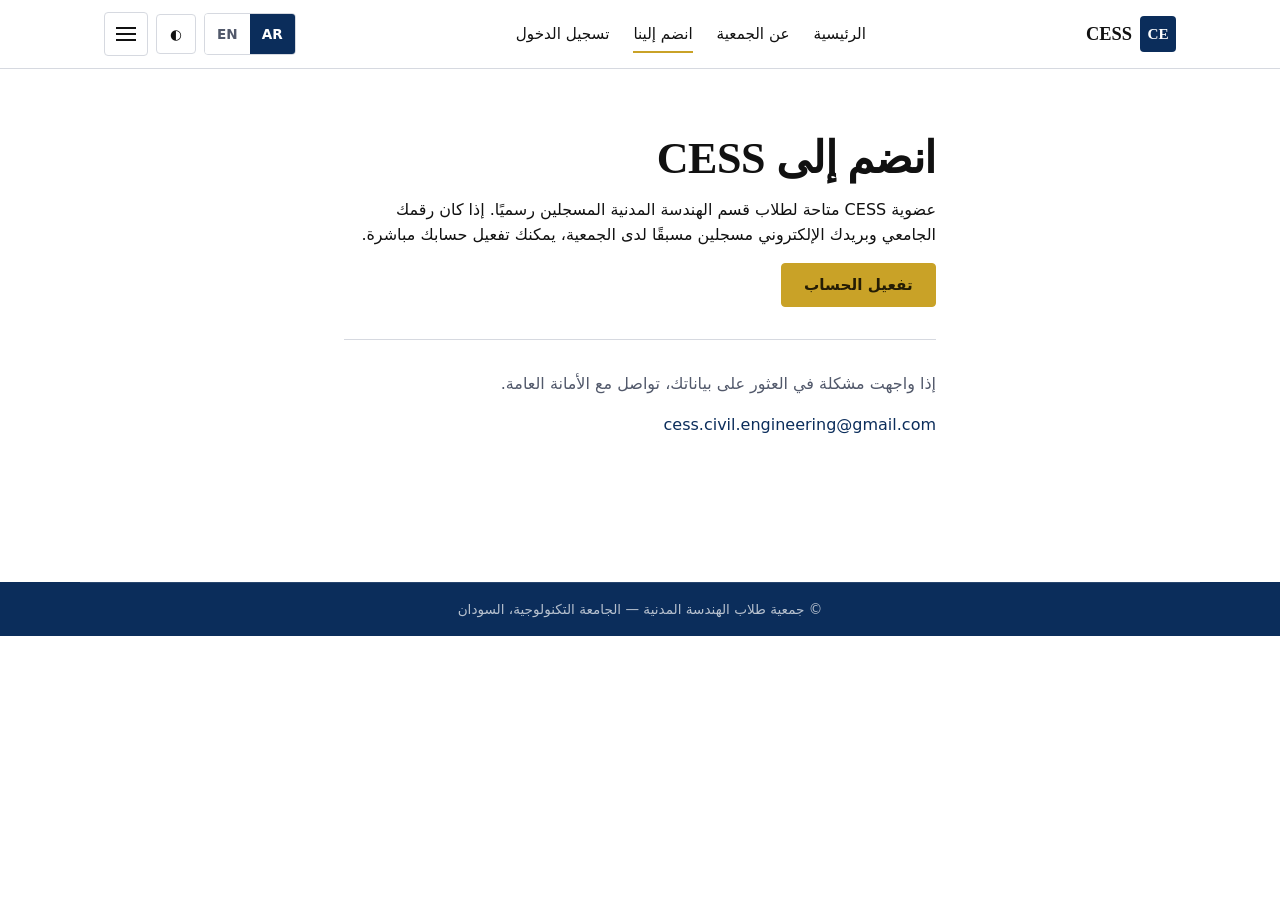
<file: pages/join.html>
<!DOCTYPE html>
<html lang="ar" dir="rtl">
<head>
<meta charset="UTF-8">
<meta name="viewport" content="width=device-width, initial-scale=1.0">
<title data-i18n-ar="انضم إلينا — CESS" data-i18n-en="Join CESS">انضم إلينا — CESS</title>
<link rel="stylesheet" href="../css/style.css">
<link rel="stylesheet" href="../css/components.css">
<link rel="stylesheet" href="../css/responsive.css">
</head>
<body>
<a href="#main" class="skip-link" data-i18n-ar="تخطَّ إلى المحتوى" data-i18n-en="Skip to content">Skip to content</a>

<header class="site-header">
  <nav class="nav-bar container" aria-label="Primary">
    <a href="../index.html" class="brand">
      <span class="brand-mark" aria-hidden="true">CE</span>
      <span data-i18n-ar="CESS" data-i18n-en="CESS">CESS</span>
    </a>
    <ul class="nav-links">
      <li><a href="../index.html" data-nav-link data-i18n-ar="الرئيسية" data-i18n-en="Home">Home</a></li>
      <li><a href="about.html" data-nav-link data-i18n-ar="عن الجمعية" data-i18n-en="About">About</a></li>
      <li><a href="join.html" data-nav-link aria-current="page" data-i18n-ar="انضم إلينا" data-i18n-en="Join CESS">Join CESS</a></li>
      <li><a href="login.html" data-nav-link data-i18n-ar="تسجيل الدخول" data-i18n-en="Sign In">Sign In</a></li>
    </ul>
    <div class="nav-actions">
      <div class="lang-switch" role="group" aria-label="Language">
        <button data-lang-option="ar">AR</button>
        <button data-lang-option="en">EN</button>
      </div>
      <button class="icon-btn" data-theme-toggle aria-pressed="false" aria-label="Toggle dark mode">◐</button>
      <button class="nav-toggle" data-nav-toggle aria-expanded="false" aria-controls="mobile-menu" aria-label="Menu">
        <span class="bar"></span>
      </button>
    </div>
  </nav>
  <div class="mobile-menu hidden" id="mobile-menu" data-mobile-menu>
    <ul>
      <li><a href="../index.html" data-i18n-ar="الرئيسية" data-i18n-en="Home">Home</a></li>
      <li><a href="about.html" data-i18n-ar="عن الجمعية" data-i18n-en="About">About</a></li>
      <li><a href="join.html" data-i18n-ar="انضم إلينا" data-i18n-en="Join CESS">Join CESS</a></li>
      <li><a href="login.html" data-i18n-ar="تسجيل الدخول" data-i18n-en="Sign In">Sign In</a></li>
    </ul>
  </div>
</header>

<main id="main" class="section container" style="max-width: 640px;">
  <h1 data-i18n-ar="انضم إلى CESS" data-i18n-en="Join CESS">Join CESS</h1>
  <p data-i18n-ar="عضوية CESS متاحة لطلاب قسم الهندسة المدنية المسجلين رسميًا. إذا كان رقمك الجامعي وبريدك الإلكتروني مسجلين مسبقًا لدى الجمعية، يمكنك تفعيل حسابك مباشرة."
     data-i18n-en="CESS membership is available to officially enrolled Civil Engineering Department students. If your Student ID and email are already registered with the society, you can activate your account directly.">
    CESS membership is available to officially enrolled Civil Engineering Department students. If your Student ID and email are already registered with the society, you can activate your account directly.
  </p>
  <a href="activate.html" class="btn btn--gold" data-i18n-ar="تفعيل الحساب" data-i18n-en="Activate Account">Activate Account</a>

  <hr class="rule">

  <p class="text-muted" data-i18n-ar="إذا واجهت مشكلة في العثور على بياناتك، تواصل مع الأمانة العامة."
     data-i18n-en="If you have trouble finding your registration details, contact the General Secretariat.">
    If you have trouble finding your registration details, contact the General Secretariat.
  </p>
  <p><a href="mailto:cess.civil.engineering@gmail.com">cess.civil.engineering@gmail.com</a></p>
</main>

<footer class="site-footer">
  <div class="container footer-bottom">
    <span data-i18n-ar="© جمعية طلاب الهندسة المدنية — الجامعة التكنولوجية، السودان"
          data-i18n-en="© Civil Engineering Student Society — Technological University, Sudan">© CESS</span>
  </div>
</footer>

<script src="../js/api.js"></script>
<script src="../js/session.js"></script>
<script src="../js/i18n.js"></script>
<script src="../js/app.js"></script>
</body>
</html>
</file>
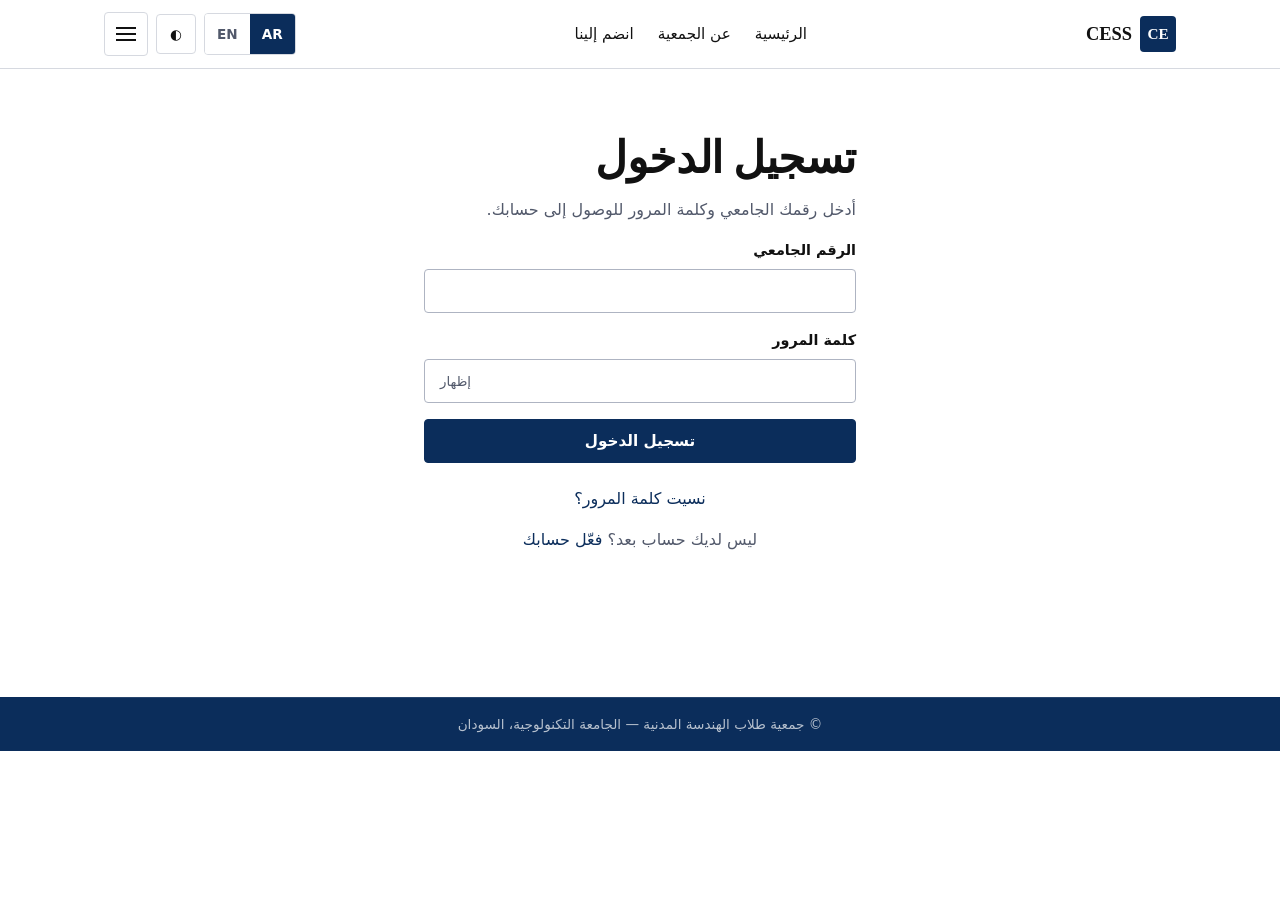
<file: pages/login.html>
<!DOCTYPE html>
<html lang="ar" dir="rtl">
<head>
<meta charset="UTF-8">
<meta name="viewport" content="width=device-width, initial-scale=1.0">
<title data-i18n-ar="تسجيل الدخول — CESS" data-i18n-en="Sign In — CESS">تسجيل الدخول — CESS</title>
<link rel="stylesheet" href="../css/style.css">
<link rel="stylesheet" href="../css/components.css">
<link rel="stylesheet" href="../css/responsive.css">
</head>
<body>
<a href="#main" class="skip-link" data-i18n-ar="تخطَّ إلى المحتوى" data-i18n-en="Skip to content">Skip to content</a>

<header class="site-header">
  <nav class="nav-bar container" aria-label="Primary">
    <a href="../index.html" class="brand">
      <span class="brand-mark" aria-hidden="true">CE</span>
      <span data-i18n-ar="CESS" data-i18n-en="CESS">CESS</span>
    </a>
    <ul class="nav-links">
      <li><a href="../index.html" data-nav-link data-i18n-ar="الرئيسية" data-i18n-en="Home">Home</a></li>
      <li><a href="about.html" data-nav-link data-i18n-ar="عن الجمعية" data-i18n-en="About">About</a></li>
      <li><a href="join.html" data-nav-link data-i18n-ar="انضم إلينا" data-i18n-en="Join CESS">Join CESS</a></li>
    </ul>
    <div class="nav-actions">
      <div class="lang-switch" role="group" aria-label="Language">
        <button data-lang-option="ar">AR</button>
        <button data-lang-option="en">EN</button>
      </div>
      <button class="icon-btn" data-theme-toggle aria-pressed="false" aria-label="Toggle dark mode">◐</button>
      <button class="nav-toggle" data-nav-toggle aria-expanded="false" aria-controls="mobile-menu" aria-label="Menu">
        <span class="bar"></span>
      </button>
    </div>
  </nav>
  <div class="mobile-menu hidden" id="mobile-menu" data-mobile-menu>
    <ul>
      <li><a href="../index.html" data-i18n-ar="الرئيسية" data-i18n-en="Home">Home</a></li>
      <li><a href="about.html" data-i18n-ar="عن الجمعية" data-i18n-en="About">About</a></li>
      <li><a href="join.html" data-i18n-ar="انضم إلينا" data-i18n-en="Join CESS">Join CESS</a></li>
    </ul>
  </div>
</header>

<main id="main" class="section container" style="max-width: 480px;">
  <h1 data-i18n-ar="تسجيل الدخول" data-i18n-en="Sign In">Sign In</h1>
  <p class="text-muted" data-i18n-ar="أدخل رقمك الجامعي وكلمة المرور للوصول إلى حسابك."
     data-i18n-en="Enter your Student ID and password to access your account.">
    Enter your Student ID and password to access your account.
  </p>

  <div data-form-alert></div>

  <form data-login-form novalidate>
    <div class="field" data-field="student_id">
      <label for="student_id" data-i18n-ar="الرقم الجامعي" data-i18n-en="Student ID">Student ID</label>
      <input class="input" type="text" id="student_id" name="student_id" autocomplete="username" required>
      <div class="field-error" role="alert"></div>
    </div>

    <div class="field" data-field="password">
      <label for="password" data-i18n-ar="كلمة المرور" data-i18n-en="Password">Password</label>
      <div class="password-field">
        <input class="input" type="password" id="password" name="password"
               autocomplete="current-password" required data-password-field>
        <button type="button" class="password-toggle" data-password-toggle aria-pressed="false"
                data-i18n-ar="إظهار" data-i18n-en="Show">Show</button>
      </div>
      <div class="field-error" role="alert"></div>
    </div>

    <button type="submit" class="btn btn--primary btn--block" data-submit>
      <span data-i18n-ar="تسجيل الدخول" data-i18n-en="Sign In">Sign In</span>
    </button>
  </form>

  <p class="text-center" style="margin-top: var(--space-5);">
    <a href="forgot-password.html" data-i18n-ar="نسيت كلمة المرور؟" data-i18n-en="Forgot your password?">Forgot your password?</a>
  </p>
  <p class="text-center text-muted">
    <span data-i18n-ar="ليس لديك حساب بعد؟" data-i18n-en="Don't have an account yet?">Don't have an account yet?</span>
    <a href="activate.html" data-i18n-ar="فعّل حسابك" data-i18n-en="Activate your account">Activate your account</a>
  </p>
</main>

<footer class="site-footer">
  <div class="container footer-bottom">
    <span data-i18n-ar="© جمعية طلاب الهندسة المدنية — الجامعة التكنولوجية، السودان"
          data-i18n-en="© Civil Engineering Student Society — Technological University, Sudan">
      © CESS
    </span>
  </div>
</footer>

<script src="../js/api.js"></script>
<script src="../js/session.js"></script>
<script src="../js/i18n.js"></script>
<script src="../js/app.js"></script>
<script src="../js/auth.js"></script>
</body>
</html>
</file>
<file: css/style.css>
/* =========================================================
   CESS — Civil Engineering Student Society
   Core Design System
   ========================================================= */

@font-face {
  font-family: "Zain";
  src: local("Zain");
}

:root {
  /* Brand */
  --navy: #0B2D5B;
  --navy-700: #0E3A73;
  --navy-900: #081F3F;
  --gold: #C9A227;
  --gold-600: #B08F22;
  --charcoal: #111111;
  --gray-100: #E6E8EC;
  --white: #FFFFFF;

  /* Semantic (light) */
  --bg: var(--white);
  --bg-raised: #FAFBFC;
  --bg-inset: var(--gray-100);
  --text: var(--charcoal);
  --text-muted: #52596B;
  --border: #D6D9E0;
  --border-strong: #AEB4C2;
  --accent: var(--navy);
  --accent-contrast: var(--white);
  --highlight: var(--gold);
  --highlight-contrast: #241C05;
  --danger: #A3271F;
  --danger-bg: #FBEAE8;
  --success: #1F6D3E;
  --success-bg: #E9F5EE;
  --focus-ring: #2E6FE0;

  --shadow-sm: 0 1px 2px rgba(11, 45, 91, 0.08);
  --shadow-md: 0 4px 16px rgba(11, 45, 91, 0.12);

  --radius-sm: 4px;
  --radius-md: 6px;

  --space-1: 4px;
  --space-2: 8px;
  --space-3: 12px;
  --space-4: 16px;
  --space-5: 24px;
  --space-6: 32px;
  --space-7: 48px;
  --space-8: 64px;

  --font-display: "Zain", "Georgia", "Amiri", serif;
  --font-body: "Inter", "Segoe UI", "Tahoma", system-ui, sans-serif;
  --font-arabic-display: "Amiri", "Zain", serif;
  --font-arabic-body: "IBM Plex Sans Arabic", "Tahoma", system-ui, sans-serif;

  --container-max: 1120px;
  --line-max: 68ch;

  --transition-fast: 120ms ease;
  --transition-base: 200ms ease;
}

[data-theme="dark"] {
  --bg: #0A1220;
  --bg-raised: #0E1A2E;
  --bg-inset: #101E36;
  --text: #EDEFF3;
  --text-muted: #A7AFC2;
  --border: #223354;
  --border-strong: #33477A;
  --accent: #3E6FB5;
  --accent-contrast: #FFFFFF;
  --highlight: #D6B24A;
  --highlight-contrast: #1A1400;
  --danger: #E46259;
  --danger-bg: #33191A;
  --success: #4FBE84;
  --success-bg: #12291E;
  --shadow-sm: 0 1px 2px rgba(0, 0, 0, 0.4);
  --shadow-md: 0 4px 20px rgba(0, 0, 0, 0.5);
  --focus-ring: #6FA0F5;
}

/* =========================================================
   RESET
   ========================================================= */

*, *::before, *::after {
  box-sizing: border-box;
}

html {
  -webkit-text-size-adjust: 100%;
}

body {
  margin: 0;
  background: var(--bg);
  color: var(--text);
  font-family: var(--font-body);
  font-size: 16px;
  line-height: 1.55;
  -webkit-font-smoothing: antialiased;
  transition: background var(--transition-base), color var(--transition-base);
}

html[lang="ar"] body {
  font-family: var(--font-arabic-body);
}

img, svg {
  max-width: 100%;
  display: block;
}

a {
  color: var(--accent);
  text-decoration: none;
}

a:hover {
  text-decoration: underline;
}

ul, ol {
  margin: 0;
  padding: 0;
}

button {
  font-family: inherit;
}

/* =========================================================
   ACCESSIBILITY — FOCUS & MOTION
   ========================================================= */

:focus-visible {
  outline: 3px solid var(--focus-ring);
  outline-offset: 2px;
}

.visually-hidden {
  position: absolute !important;
  width: 1px; height: 1px;
  padding: 0; margin: -1px;
  overflow: hidden;
  clip: rect(0,0,0,0);
  white-space: nowrap;
  border: 0;
}

.skip-link {
  position: absolute;
  top: -48px;
  left: var(--space-3);
  background: var(--navy);
  color: var(--white);
  padding: var(--space-2) var(--space-4);
  border-radius: var(--radius-sm);
  z-index: 1000;
  transition: top var(--transition-fast);
}

.skip-link:focus {
  top: var(--space-3);
}

@media (prefers-reduced-motion: reduce) {
  *, *::before, *::after {
    animation-duration: 0.001ms !important;
    animation-iteration-count: 1 !important;
    transition-duration: 0.001ms !important;
    scroll-behavior: auto !important;
  }
}

/* =========================================================
   TYPOGRAPHY
   ========================================================= */

h1, h2, h3, h4 {
  font-family: var(--font-display);
  color: var(--text);
  line-height: 1.2;
  margin: 0 0 var(--space-3);
  font-weight: 700;
}

html[lang="ar"] h1,
html[lang="ar"] h2,
html[lang="ar"] h3,
html[lang="ar"] h4 {
  font-family: var(--font-arabic-display);
}

h1 { font-size: clamp(1.9rem, 4vw, 2.75rem); letter-spacing: -0.01em; }
h2 { font-size: clamp(1.5rem, 3vw, 2rem); }
h3 { font-size: 1.25rem; }
h4 { font-size: 1.05rem; }

p {
  margin: 0 0 var(--space-4);
  max-width: var(--line-max);
  color: var(--text);
}

.text-muted { color: var(--text-muted); }
.text-center { text-align: center; }

.eyebrow {
  font-family: var(--font-body);
  font-size: 0.8rem;
  color: var(--gold-600);
  font-weight: 600;
  margin: 0 0 var(--space-2);
}

[data-theme="dark"] .eyebrow { color: var(--highlight); }

/* =========================================================
   LAYOUT
   ========================================================= */

.container {
  max-width: var(--container-max);
  margin-inline: auto;
  padding-inline: var(--space-5);
}

@media (max-width: 600px) {
  .container { padding-inline: var(--space-4); }
}

.section {
  padding-block: var(--space-8);
}

.section--tight {
  padding-block: var(--space-6);
}

.section--inset {
  background: var(--bg-inset);
}

.grid {
  display: grid;
  gap: var(--space-5);
}

.grid--2 { grid-template-columns: repeat(2, 1fr); }
.grid--3 { grid-template-columns: repeat(3, 1fr); }

@media (max-width: 800px) {
  .grid--2, .grid--3 { grid-template-columns: 1fr; }
}

.rule {
  border: none;
  border-top: 1px solid var(--border);
  margin: var(--space-6) 0;
}

/* Subtle structural grid backdrop, used sparingly */
.blueprint-bg {
  background-image:
    linear-gradient(var(--border) 1px, transparent 1px),
    linear-gradient(90deg, var(--border) 1px, transparent 1px);
  background-size: 48px 48px;
  background-position: center;
  opacity: 1;
}

/* =========================================================
   BUTTONS
   ========================================================= */

.btn {
  display: inline-flex;
  align-items: center;
  justify-content: center;
  gap: var(--space-2);
  padding: 0.7rem 1.4rem;
  border-radius: var(--radius-sm);
  border: 1px solid transparent;
  font-size: 0.95rem;
  font-weight: 600;
  cursor: pointer;
  transition: background var(--transition-fast), border-color var(--transition-fast), transform var(--transition-fast);
  min-height: 44px;
  text-decoration: none;
  line-height: 1;
}

.btn:hover { text-decoration: none; }
.btn:active { transform: translateY(1px); }
.btn:disabled { opacity: 0.55; cursor: not-allowed; transform: none; }

.btn--primary {
  background: var(--navy);
  color: var(--white);
  border-color: var(--navy);
}
.btn--primary:hover { background: var(--navy-700); }

.btn--gold {
  background: var(--gold);
  color: var(--highlight-contrast);
  border-color: var(--gold);
}
.btn--gold:hover { background: var(--gold-600); }

.btn--outline {
  background: transparent;
  color: var(--accent);
  border-color: var(--border-strong);
}
.btn--outline:hover { background: var(--bg-inset); }

.btn--ghost {
  background: transparent;
  color: var(--text);
  border-color: transparent;
}
.btn--ghost:hover { background: var(--bg-inset); }

.btn--block { width: 100%; }
.btn--sm { padding: 0.45rem 0.9rem; font-size: 0.85rem; min-height: 36px; }

/* =========================================================
   CARDS
   ========================================================= */

.card {
  background: var(--bg-raised);
  border: 1px solid var(--border);
  border-radius: var(--radius-md);
  padding: var(--space-5);
}

.card--flush { padding: 0; overflow: hidden; }

/* =========================================================
   FORMS
   ========================================================= */

.field {
  margin-bottom: var(--space-4);
}

.field label {
  display: block;
  font-size: 0.9rem;
  font-weight: 600;
  margin-bottom: var(--space-2);
  color: var(--text);
}

.field .hint {
  font-size: 0.82rem;
  color: var(--text-muted);
  margin-top: var(--space-1);
}

.input, select.input, textarea.input {
  width: 100%;
  padding: 0.7rem 0.85rem;
  border: 1px solid var(--border-strong);
  border-radius: var(--radius-sm);
  background: var(--bg);
  color: var(--text);
  font-size: 1rem;
  font-family: inherit;
  min-height: 44px;
  transition: border-color var(--transition-fast), box-shadow var(--transition-fast);
}

.input:focus {
  border-color: var(--accent);
  box-shadow: 0 0 0 3px color-mix(in srgb, var(--accent) 20%, transparent);
  outline: none;
}

.input[aria-invalid="true"] {
  border-color: var(--danger);
}

.field-error {
  color: var(--danger);
  font-size: 0.85rem;
  margin-top: var(--space-1);
  display: none;
}

.field-error.is-visible { display: block; }

.password-field {
  position: relative;
}

.password-toggle {
  position: absolute;
  inset-inline-end: 8px;
  top: 50%;
  transform: translateY(-50%);
  background: none;
  border: none;
  color: var(--text-muted);
  cursor: pointer;
  padding: var(--space-2);
  min-height: 36px;
  min-width: 36px;
  border-radius: var(--radius-sm);
}

.password-toggle:hover { color: var(--text); background: var(--bg-inset); }

fieldset {
  border: 1px solid var(--border);
  border-radius: var(--radius-md);
  padding: var(--space-4);
  margin: 0 0 var(--space-4);
}

legend {
  font-weight: 600;
  padding: 0 var(--space-2);
}

/* =========================================================
   ALERTS
   ========================================================= */

.alert {
  padding: var(--space-3) var(--space-4);
  border-radius: var(--radius-sm);
  border: 1px solid;
  font-size: 0.92rem;
  margin-bottom: var(--space-4);
  display: flex;
  gap: var(--space-2);
  align-items: flex-start;
}

.alert--error {
  background: var(--danger-bg);
  border-color: var(--danger);
  color: var(--danger);
}

.alert--success {
  background: var(--success-bg);
  border-color: var(--success);
  color: var(--success);
}

.alert--info {
  background: var(--bg-inset);
  border-color: var(--border-strong);
  color: var(--text);
}

/* =========================================================
   LOADER
   ========================================================= */

.spinner {
  width: 18px;
  height: 18px;
  border: 2px solid currentColor;
  border-inline-end-color: transparent;
  border-radius: 50%;
  animation: spin 0.7s linear infinite;
  display: inline-block;
  flex-shrink: 0;
}

@keyframes spin {
  to { transform: rotate(360deg); }
}

.btn .spinner { color: currentColor; }

/* =========================================================
   STEP INDICATOR
   ========================================================= */

.steps {
  display: flex;
  gap: var(--space-2);
  margin-bottom: var(--space-6);
  list-style: none;
  padding: 0;
}

.steps li {
  flex: 1;
  text-align: center;
  font-size: 0.8rem;
  color: var(--text-muted);
  padding-bottom: var(--space-2);
  border-bottom: 3px solid var(--border);
  font-weight: 600;
}

.steps li.is-active {
  color: var(--navy);
  border-color: var(--gold);
}

[data-theme="dark"] .steps li.is-active { color: var(--text); }

.steps li.is-done {
  color: var(--text);
  border-color: var(--navy);
}

/* =========================================================
   EMPTY / BLOCKED STATES
   ========================================================= */

.state-panel {
  text-align: center;
  padding: var(--space-7) var(--space-4);
  color: var(--text-muted);
}

.state-panel h3 {
  color: var(--text);
  margin-bottom: var(--space-2);
}

/* =========================================================
   UTILITIES
   ========================================================= */

.hidden { display: none !important; }
.mt-0 { margin-top: 0; }
.mb-0 { margin-bottom: 0; }
</file>
<file: css/components.css>
/* =========================================================
   HEADER / NAVIGATION
   ========================================================= */

.site-header {
  position: sticky;
  top: 0;
  z-index: 100;
  background: var(--bg);
  border-bottom: 1px solid var(--border);
}

.nav-bar {
  display: flex;
  align-items: center;
  justify-content: space-between;
  padding-block: var(--space-3);
  gap: var(--space-4);
}

.brand {
  display: flex;
  align-items: center;
  gap: var(--space-2);
  font-family: var(--font-display);
  font-weight: 700;
  font-size: 1.15rem;
  color: var(--text);
}

html[lang="ar"] .brand { font-family: var(--font-arabic-display); }

.brand-mark {
  width: 36px;
  height: 36px;
  border-radius: var(--radius-sm);
  background: var(--navy);
  color: var(--white);
  display: flex;
  align-items: center;
  justify-content: center;
  font-family: var(--font-display);
  font-weight: 700;
  font-size: 0.95rem;
  flex-shrink: 0;
}

.nav-links {
  display: none;
  list-style: none;
  gap: var(--space-5);
  align-items: center;
}

.nav-links a {
  color: var(--text);
  font-weight: 500;
  font-size: 0.95rem;
  padding: var(--space-2) 0;
  border-bottom: 2px solid transparent;
}

.nav-links a:hover,
.nav-links a[aria-current="page"] {
  text-decoration: none;
  border-color: var(--gold);
}

@media (min-width: 900px) {
  .nav-links { display: flex; }
  .nav-toggle { display: none; }
}

.nav-actions {
  display: flex;
  align-items: center;
  gap: var(--space-2);
}

.icon-btn {
  background: none;
  border: 1px solid var(--border);
  border-radius: var(--radius-sm);
  width: 40px;
  height: 40px;
  display: flex;
  align-items: center;
  justify-content: center;
  cursor: pointer;
  color: var(--text);
  font-size: 0.85rem;
  font-weight: 600;
}

.icon-btn:hover { background: var(--bg-inset); }

.nav-toggle {
  background: none;
  border: 1px solid var(--border);
  border-radius: var(--radius-sm);
  width: 44px;
  height: 44px;
  display: flex;
  align-items: center;
  justify-content: center;
  cursor: pointer;
  color: var(--text);
}

.nav-toggle .bar {
  display: block;
  width: 20px;
  height: 2px;
  background: currentColor;
  position: relative;
}

.nav-toggle .bar::before,
.nav-toggle .bar::after {
  content: "";
  position: absolute;
  width: 20px;
  height: 2px;
  background: currentColor;
  left: 0;
}

.nav-toggle .bar::before { top: -6px; }
.nav-toggle .bar::after { top: 6px; }

.mobile-menu {
  border-top: 1px solid var(--border);
  padding: var(--space-3) 0;
}

.mobile-menu ul {
  list-style: none;
}

.mobile-menu a {
  display: block;
  padding: var(--space-3) var(--space-5);
  color: var(--text);
  font-weight: 500;
}

.mobile-menu a:hover { background: var(--bg-inset); text-decoration: none; }

@media (min-width: 900px) {
  .mobile-menu { display: none !important; }
}

/* =========================================================
   FOOTER
   ========================================================= */

.site-footer {
  background: var(--navy);
  color: rgba(255,255,255,0.88);
  margin-top: var(--space-8);
}

[data-theme="dark"] .site-footer {
  background: var(--bg-raised);
  border-top: 1px solid var(--border);
}

.site-footer a { color: var(--white); }
[data-theme="dark"] .site-footer a { color: var(--text); }

.footer-grid {
  display: grid;
  grid-template-columns: 2fr 1fr 1fr;
  gap: var(--space-6);
  padding-block: var(--space-7);
}

@media (max-width: 700px) {
  .footer-grid { grid-template-columns: 1fr; gap: var(--space-5); }
}

.footer-grid h4 {
  color: var(--white);
  font-size: 0.95rem;
  margin-bottom: var(--space-3);
}

[data-theme="dark"] .footer-grid h4 { color: var(--text); }

.footer-grid ul { list-style: none; }
.footer-grid li { margin-bottom: var(--space-2); }

.footer-bottom {
  border-top: 1px solid rgba(255,255,255,0.15);
  padding-block: var(--space-4);
  font-size: 0.85rem;
  text-align: center;
  opacity: 0.8;
}

/* =========================================================
   HERO
   ========================================================= */

.hero {
  padding-block: var(--space-8);
  position: relative;
  overflow: hidden;
}

.hero-inner {
  position: relative;
  z-index: 1;
  max-width: 640px;
}

html[dir="rtl"] .hero-inner { margin-inline-start: auto; }

.hero .eyebrow { color: var(--gold-600); }

.hero-cta {
  display: flex;
  gap: var(--space-3);
  margin-top: var(--space-5);
  flex-wrap: wrap;
}

/* =========================================================
   OBJECTIVE / FEATURE CARD
   ========================================================= */

.feature-card {
  border-inline-start: 3px solid var(--gold);
  padding: var(--space-4) var(--space-5);
  background: var(--bg-raised);
  border-radius: 0 var(--radius-md) var(--radius-md) 0;
}

html[dir="rtl"] .feature-card {
  border-inline-start: none;
  border-inline-end: 3px solid var(--gold);
}

.feature-card h3 { margin-bottom: var(--space-2); font-size: 1.05rem; }
.feature-card p { margin-bottom: 0; font-size: 0.92rem; color: var(--text-muted); }

/* =========================================================
   LANGUAGE SWITCH
   ========================================================= */

.lang-switch {
  display: flex;
  border: 1px solid var(--border);
  border-radius: var(--radius-sm);
  overflow: hidden;
}

.lang-switch button {
  background: var(--bg);
  border: none;
  padding: 0 var(--space-3);
  height: 40px;
  font-size: 0.85rem;
  font-weight: 600;
  color: var(--text-muted);
  cursor: pointer;
}

.lang-switch button.is-active {
  background: var(--navy);
  color: var(--white);
}

/* =========================================================
   DASHBOARD SHELL
   ========================================================= */

.dash-layout {
  display: grid;
  grid-template-columns: 220px 1fr;
  gap: var(--space-6);
  align-items: start;
}

@media (max-width: 800px) {
  .dash-layout { grid-template-columns: 1fr; }
}

.dash-nav {
  list-style: none;
  border: 1px solid var(--border);
  border-radius: var(--radius-md);
  overflow: hidden;
}

.dash-nav a {
  display: block;
  padding: var(--space-3) var(--space-4);
  color: var(--text);
  border-bottom: 1px solid var(--border);
  font-weight: 500;
  font-size: 0.92rem;
}

.dash-nav li:last-child a { border-bottom: none; }
.dash-nav a:hover { background: var(--bg-inset); text-decoration: none; }
.dash-nav a[aria-current="page"] {
  background: var(--bg-inset);
  border-inline-start: 3px solid var(--gold);
  font-weight: 700;
}

.info-row {
  display: flex;
  justify-content: space-between;
  padding: var(--space-3) 0;
  border-bottom: 1px solid var(--border);
  gap: var(--space-3);
}

.info-row:last-child { border-bottom: none; }
.info-row dt { color: var(--text-muted); font-size: 0.9rem; }
.info-row dd { margin: 0; font-weight: 600; text-align: end; }

.badge {
  display: inline-block;
  padding: 0.2rem 0.6rem;
  border-radius: 999px;
  font-size: 0.78rem;
  font-weight: 600;
}

.badge--active { background: var(--success-bg); color: var(--success); }
.badge--pending { background: var(--bg-inset); color: var(--text-muted); }
.badge--admin { background: var(--highlight); color: var(--highlight-contrast); }
</file>
<file: css/responsive.css>
/* =========================================================
   RESPONSIVE REFINEMENTS
   Mobile-first base is in style.css / components.css.
   This file layers additional breakpoint-specific tweaks.
   ========================================================= */

/* Small mobile (< 380px) */
@media (max-width: 380px) {
  .btn { padding: 0.65rem 1rem; font-size: 0.9rem; }
  h1 { font-size: 1.7rem; }
}

/* Large mobile / phablet */
@media (min-width: 480px) and (max-width: 767px) {
  .hero-cta { flex-wrap: nowrap; }
}

/* Tablet */
@media (min-width: 768px) {
  .grid--3 { grid-template-columns: repeat(2, 1fr); }
}

/* Laptop / desktop */
@media (min-width: 1024px) {
  .grid--3 { grid-template-columns: repeat(3, 1fr); }
}

/* Touch target safety net on coarse pointers */
@media (pointer: coarse) {
  .btn, .icon-btn, .nav-toggle, .password-toggle {
    min-height: 44px;
    min-width: 44px;
  }
}

/* Print (basic courtesy) */
@media print {
  .site-header, .site-footer, .nav-toggle, .mobile-menu { display: none !important; }
}
</file>
